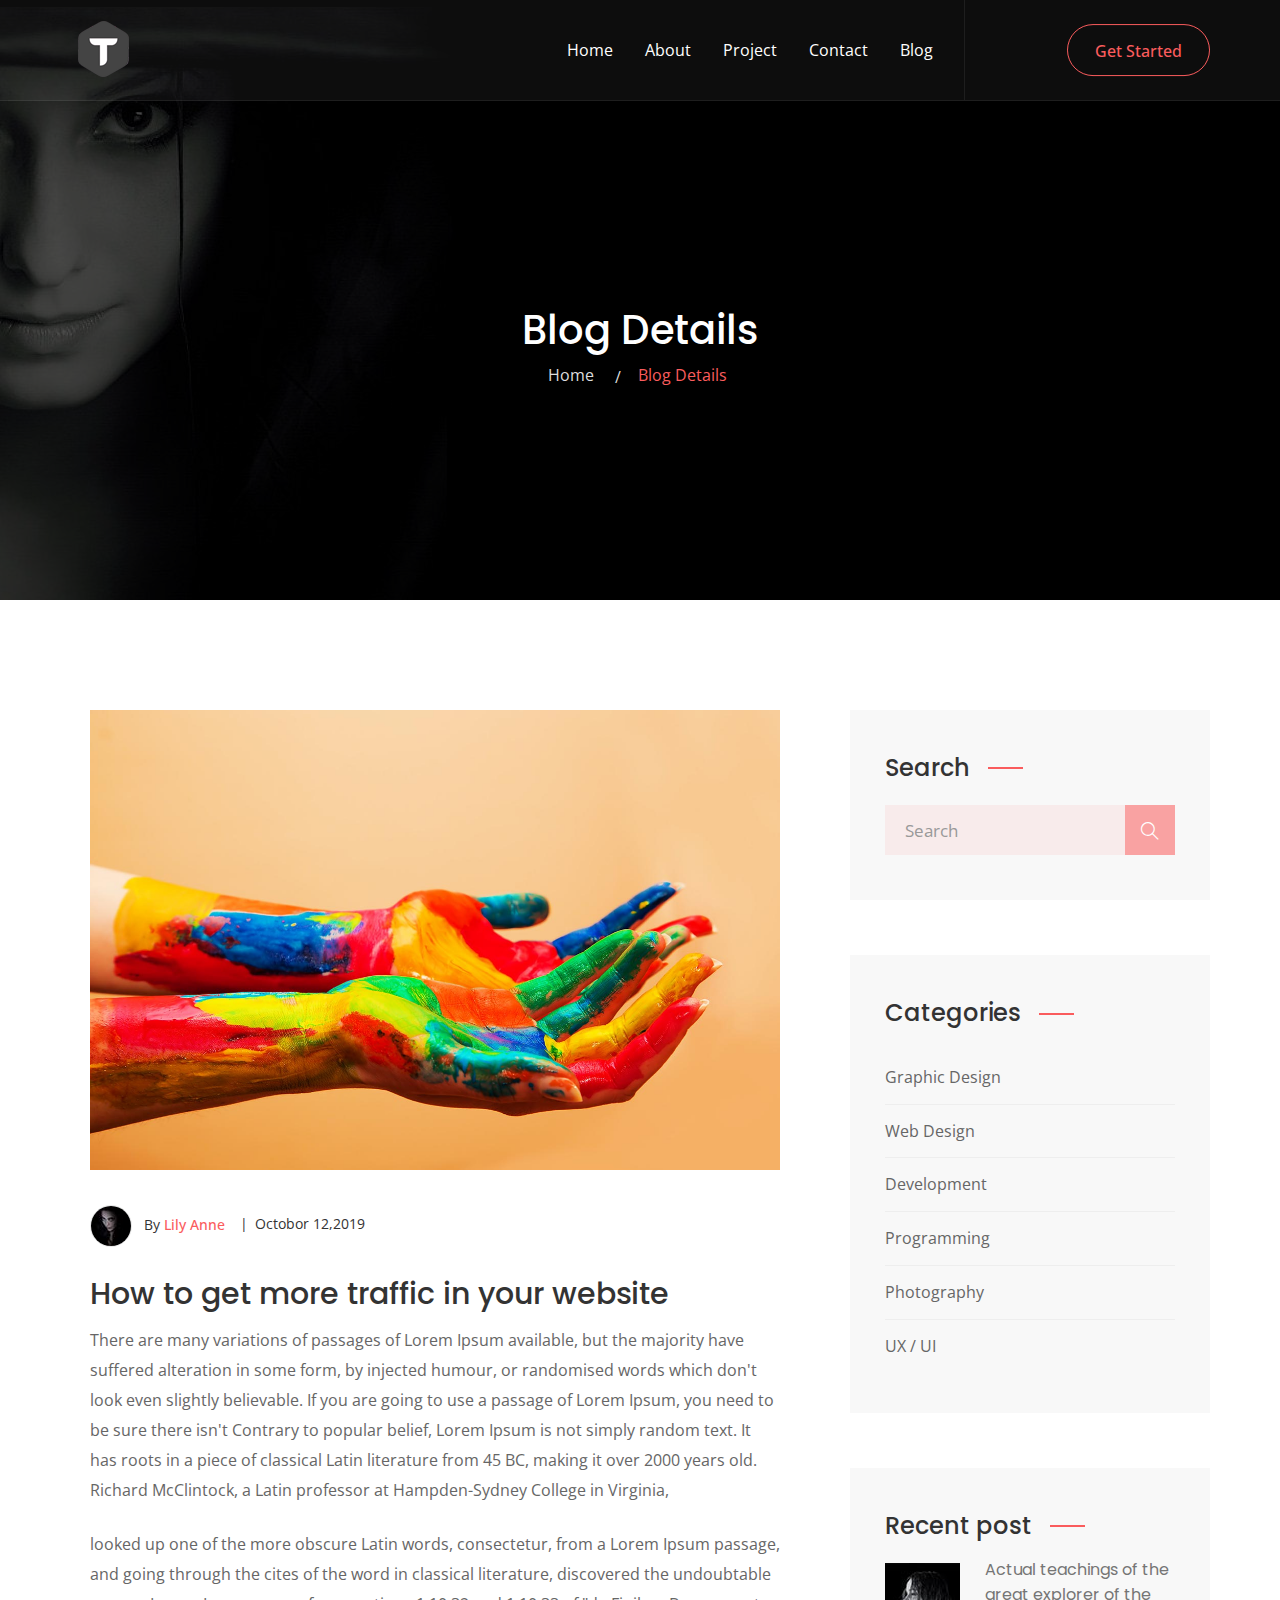
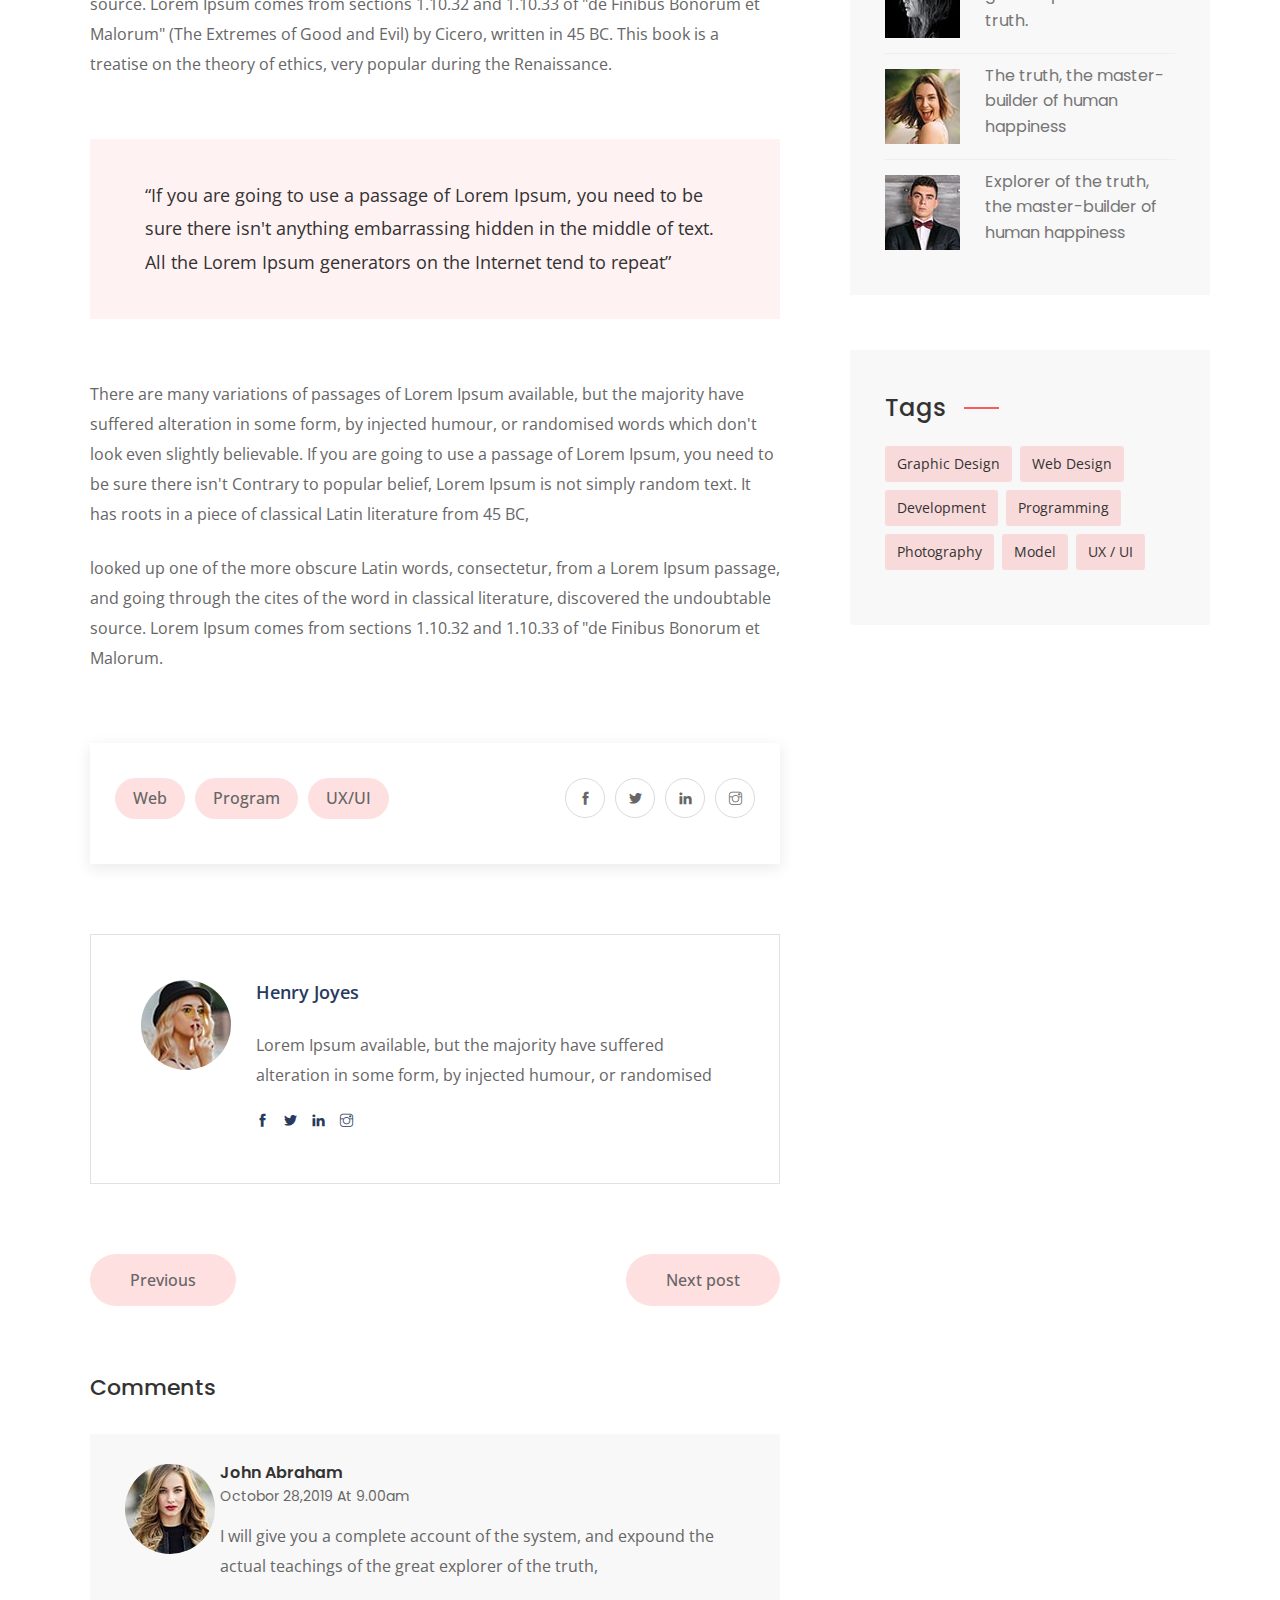
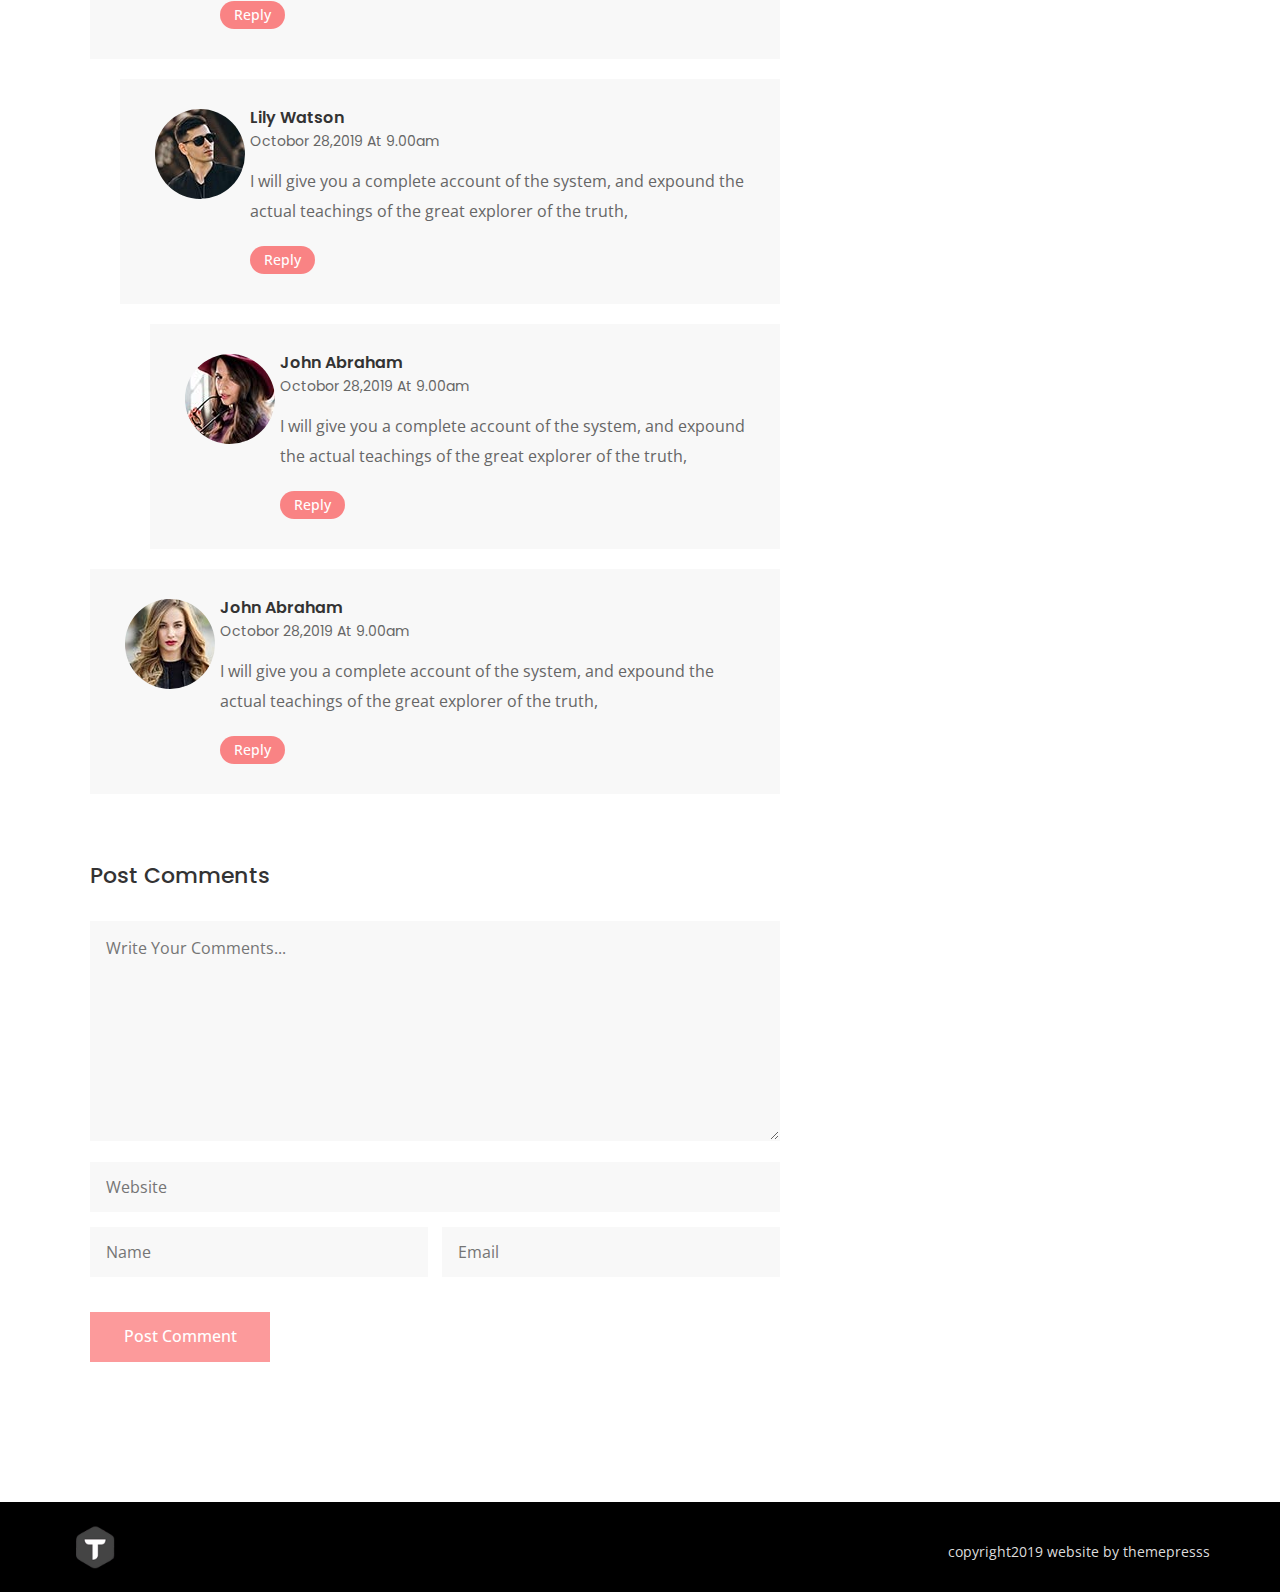
<file: blog-single.html>
<!DOCTYPE html>
<html lang="en">

<!-- Mirrored from themepresss.com/tf/html/telusa/telusa/blog-single.html by HTTrack Website Copier/3.x [XR&CO'2014], Thu, 08 Jan 2026 10:37:25 GMT -->
<head>
    <!-- Meta Tags -->
    <meta charset="utf-8">
    <meta http-equiv="X-UA-Compatible" content="IE=edge">
    <meta name="viewport" content="width=device-width, initial-scale=1">
    <meta name="author" content="themepresss">

    <!-- Page Title -->
    <title>Telusa - Creative Portfolio HTML5 Template</title>

    <!-- Icon fonts -->
    <link href="assets/css/themify-icons.css" rel="stylesheet">
    <link href="assets/css/flaticon.css" rel="stylesheet">

    <!-- Bootstrap core CSS -->
    <link href="assets/css/bootstrap.min.css" rel="stylesheet">

    <!-- Plugins for this template -->
    <link href="assets/css/animate.css" rel="stylesheet">
    <link href="assets/css/owl.carousel.css" rel="stylesheet">
    <link href="assets/css/owl.theme.css" rel="stylesheet">
    <link href="assets/css/slick.css" rel="stylesheet">
    <link href="assets/css/slick-theme.css" rel="stylesheet">
    <link href="assets/css/odometer-theme-default.css" rel="stylesheet">
    <link href="assets/css/owl.transitions.css" rel="stylesheet">
    <link href="assets/css/jquery.fancybox.css" rel="stylesheet">
    <link href="assets/css/magnific-popup.css" rel="stylesheet">

    <!-- Custom styles for this template -->
    <link href="assets/css/style.css" rel="stylesheet">
    <link href="assets/css/responsive.css" rel="stylesheet">

    <!-- HTML5 shim and Respond.js for IE8 support of HTML5 elements and media queries -->
    <!--[if lt IE 9]>
    <script src="https://oss.maxcdn.com/html5shiv/3.7.3/html5shiv.min.js"></script>
    <script src="https://oss.maxcdn.com/respond/1.4.2/respond.min.js"></script>
    <![endif]-->

</head>

<body id="home">

    <!-- start page-wrapper -->
    <div class="page-wrapper">

        <!-- start preloader -->
        <div class="preloader">
            <div class="lds-ripple">
                <div></div>
                <div></div>
            </div>
        </div>
        <!-- end preloader -->
        
        <!-- Start header -->
        <header id="header" class="site-header header-style-1 header-style-2">
            <nav class="navigation navbar navbar-default">
                <div class="container">
                    <div class="navbar-header">
                        <button type="button" class="open-btn">
                            <span class="sr-only">Toggle navigation</span>
                            <span class="icon-bar"></span>
                            <span class="icon-bar"></span>
                            <span class="icon-bar"></span>
                        </button>
                        <a href="index.html"><img src="assets/images/logo/logo.png" alt=""></a>
                    </div>
                    <div id="navbar" class="navbar-collapse collapse navbar-right navigation-holder">
                        <button class="close-navbar"><i class="ti-close"></i></button>
                        <ul class="nav navbar-nav">
                            <li><a href="index.html">Home</a></li>
                            <li><a href="index.html#about">About</a></li>
                            <li><a href="index.html#project">project</a></li>
                            <li><a href="index.html#Contact">Contact</a></li>
                            <li class="menu-item-has-children">
                                <a href="javascript:void(0);">Blog</a>
                                <ul class="sub-menu">
                                    <li><a href="blog-width-sidebar.html">Blog</a></li>
                                    <li><a href="blog-single.html">Blog Details</a></li>
                                </ul>
                            </li>
                        </ul>
                    </div><!-- end of nav-collapse -->
                    <div class="cart-search-contact">
                        <div class="get-quote">
                            <a href="#" class="theme-btn">Get Started</a>
                        </div>
                    </div>
                </div><!-- end of container -->
            </nav>
        </header>
        <!-- end of header -->
        <!-- start page-title -->
        <section class="page-title">
            <div class="container">
                <div class="row">
                    <div class="col col-xs-12">
                        <h2>Blog Details</h2>
                        <ol class="breadcrumb">
                            <li><a href="index.html">Home</a></li>
                            <li>Blog Details</li>
                        </ol>
                    </div>
                </div> <!-- end row -->
            </div> <!-- end container -->
        </section>
        <!-- end page-title -->

        <!-- start blog-single-section -->
        <section class="blog-single-section section-padding">
            <div class="container">
                <div class="row">
                    <div class="col col-md-8">
                        <div class="blog-content clearfix">
                            <div class="post">
                                <div class="entry-media">
                                    <img src="assets/images/blog/img-8.jpg" alt>
                                </div>
                                <ul class="entry-meta">
                                    <li>
                                        <img src="assets/images/blog/author.jpg" alt>
                                        &nbsp; By <a href="#">Lily Anne</a>
                                    </li>
                                    <li>Octobor 12,2019</li>
                                </ul>
                                <h2>How to get more traffic in your website</h2>
                                <p>There are many variations of passages of Lorem Ipsum available, but the majority have suffered alteration in some form, by injected humour, or randomised words which don't look even slightly believable. If you are going to use a passage of Lorem Ipsum, you need to be sure there isn't Contrary to popular belief, Lorem Ipsum is not simply random text. It has roots in a piece of classical Latin literature from 45 BC, making it over 2000 years old. Richard McClintock, a Latin professor at Hampden-Sydney College in Virginia, </p>
                                <p>looked up one of the more obscure Latin words, consectetur, from a Lorem Ipsum passage, and going through the cites of the word in classical literature, discovered the undoubtable source. Lorem Ipsum comes from sections 1.10.32 and 1.10.33 of "de Finibus Bonorum et Malorum" (The Extremes of Good and Evil) by Cicero, written in 45 BC. This book is a treatise on the theory of ethics, very popular during the Renaissance. </p>
                                <blockquote>“If you are going to use a passage of Lorem Ipsum, you need to be sure there isn't anything embarrassing hidden in the middle of text. All the Lorem Ipsum generators on the Internet tend to repeat”</blockquote>
                                <p>There are many variations of passages of Lorem Ipsum available, but the majority have suffered alteration in some form, by injected humour, or randomised words which don't look even slightly believable. If you are going to use a passage of Lorem Ipsum, you need to be sure there isn't Contrary to popular belief, Lorem Ipsum is not simply random text. It has roots in a piece of classical Latin literature from 45 BC, </p>
                                <p>looked up one of the more obscure Latin words, consectetur, from a Lorem Ipsum passage, and going through the cites of the word in classical literature, discovered the undoubtable source. Lorem Ipsum comes from sections 1.10.32 and 1.10.33 of "de Finibus Bonorum et Malorum.</p>
                            </div>

                            <div class="tag-share clearfix">
                                <div class="tag">
                                    <ul>
                                        <li><a href="#">Web</a></li>
                                        <li><a href="#">Program</a></li>
                                        <li><a href="#">UX/UI</a></li>
                                    </ul>
                                </div>
                                <div class="share">
                                    <ul>
                                        <li><a href="#"><i class="ti-facebook"></i></a></li>
                                        <li><a href="#"><i class="ti-twitter-alt"></i></a></li>
                                        <li><a href="#"><i class="ti-linkedin"></i></a></li>
                                        <li><a href="#"><i class="ti-instagram"></i></a></li>
                                    </ul>
                                </div>
                            </div> <!-- end tag-share -->

                            <div class="author-box">
                                <div class="author-avatar">
                                    <a href="#" target="_blank"><img src="assets/images/blog-details/author.jpg" alt></a>
                                </div>
                                <div class="author-content">
                                    <a href="#" class="author-name">Henry Joyes</a>
                                    <p>Lorem Ipsum available, but the majority have suffered alteration in some form, by injected humour, or randomised</p>
                                    <div class="socials">
                                        <ul class="social-link">
                                            <li><a href="#"><i class="ti-facebook"></i></a></li>
                                            <li><a href="#"><i class="ti-twitter-alt"></i></a></li>
                                            <li><a href="#"><i class="ti-linkedin"></i></a></li>
                                            <li><a href="#"><i class="ti-instagram"></i></a></li>
                                        </ul>
                                    </div>
                                </div>
                            </div> <!-- end author-box -->
                            <div class="more-posts clearfix">
                                <div class="previous-post">
                                    <a href="#">
                                        <span class="post-control-link">Previous</span>
                                    </a>
                                </div>
                                <div class="next-post">
                                    <a href="0.html">
                                        <span class="post-control-link">Next post</span>
                                    </a>
                                </div>
                            </div> <!-- end more-posts -->

                            <div class="comments-area">
                                <div class="comments-section">
                                    <h3 class="comments-title">Comments</h3>
                                    <ol class="comments">
                                        <li class="comment even thread-even depth-1" id="comment-1">
                                            <div id="div-comment-1">
                                                <div class="comment-theme">
                                                    <div class="comment-image"><img src="assets/images/blog-details/comments-author/img-1.jpg" alt></div>
                                                </div>
                                                <div class="comment-main-area">
                                                    <div class="comment-wrapper">
                                                        <div class="comments-meta">
                                                            <h4>John Abraham <span class="comments-date">Octobor 28,2019 At 9.00am</span></h4>
                                                        </div>
                                                        <div class="comment-area">
                                                            <p>I will give you a complete account of the system, and expound the actual teachings of the great explorer of the truth, </p>
                                                            <div class="comments-reply">
                                                                <a class="comment-reply-link" href="#"><span>Reply</span></a>
                                                            </div>
                                                        </div>
                                                    </div>
                                                </div>
                                            </div>
                                            <ul class="children">
                                                <li class="comment">
                                                    <div>
                                                        <div class="comment-theme">
                                                            <div class="comment-image"><img src="assets/images/blog-details/comments-author/img-2.jpg" alt></div>
                                                        </div>
                                                        <div class="comment-main-area">
                                                            <div class="comment-wrapper">
                                                                <div class="comments-meta">
                                                                    <h4>Lily Watson <span class="comments-date">Octobor 28,2019 At 9.00am</span></h4>
                                                                </div>
                                                                <div class="comment-area">
                                                                    <p>I will give you a complete account of the system, and expound the actual teachings of the great explorer of the truth, </p>
                                                                    <div class="comments-reply">
                                                                        <a  class="comment-reply-link" href="#"><span>Reply</span></a>
                                                                    </div>
                                                                </div>
                                                            </div>
                                                        </div>
                                                    </div>
                                                    <ul>
                                                        <li class="comment">
                                                            <div>
                                                                <div class="comment-theme">
                                                                    <div class="comment-image"><img src="assets/images/blog-details/comments-author/img-3.jpg" alt></div>
                                                                </div>
                                                                <div class="comment-main-area">
                                                                    <div class="comment-wrapper">
                                                                        <div class="comments-meta">
                                                                            <h4>John Abraham <span class="comments-date">Octobor 28,2019 At 9.00am</span></h4>
                                                                        </div>
                                                                        <div class="comment-area">
                                                                            <p>I will give you a complete account of the system, and expound the actual teachings of the great explorer of the truth, </p>
                                                                            <div class="comments-reply">
                                                                                <a  class="comment-reply-link" href="#"><span>Reply</span></a>
                                                                            </div>
                                                                        </div>
                                                                    </div>
                                                                </div>
                                                            </div>
                                                        </li>
                                                    </ul>
                                                </li>
                                            </ul>
                                        </li>

                                        <li class="comment">
                                            <div>
                                                <div class="comment-theme">
                                                    <div class="comment-image"><img src="assets/images/blog-details/comments-author/img-1.jpg" alt></div>
                                                </div>
                                                <div class="comment-main-area">
                                                    <div class="comment-wrapper">
                                                        <div class="comments-meta">
                                                            <h4>John Abraham <span class="comments-date">Octobor 28,2019 At 9.00am</span></h4>
                                                        </div>
                                                        <div class="comment-area">
                                                            <p>I will give you a complete account of the system, and expound the actual teachings of the great explorer of the truth, </p>
                                                            <div class="comments-reply">
                                                                <a  class="comment-reply-link" href="#"><span>Reply</span></a>
                                                            </div>
                                                        </div>
                                                    </div>
                                                </div>
                                            </div>
                                        </li>
                                    </ol>
                                </div> <!-- end comments-section -->

                                <div class="comment-respond">
                                    <h3 class="comment-reply-title">Post Comments</h3>
                                    <form method="post" id="commentform" class="comment-form">
                                        <div class="form-textarea">
                                            <textarea id="comment" placeholder="Write Your Comments..."></textarea>
                                        </div>
                                        <div class="form-inputs">
                                            <input placeholder="Website" type="url">
                                            <input placeholder="Name" type="text">
                                            <input placeholder="Email" type="email">
                                        </div>
                                        <div class="form-submit">
                                            <input id="submit" value="Post Comment" type="submit">
                                        </div>
                                    </form>
                                </div>
                            </div> <!-- end comments-area -->
                        </div>
                    </div>
                    <div class="col col-md-4">
                        <div class="blog-sidebar">
                            <div class="widget search-widget">
                                <h3>Search</h3>
                                <form>
                                    <div>
                                        <input type="text" class="form-control" placeholder="Search">
                                        <button type="submit"><i class="ti-search"></i></button>
                                    </div>
                                </form>
                            </div>
                            <div class="widget category-widget">
                                <h3>Categories</h3>
                                <ul>
                                    <li><a href="#">Graphic Design</a></li>
                                    <li><a href="#">Web Design</a></li>
                                    <li><a href="#">Development</a></li>
                                    <li><a href="#">Programming</a></li>
                                    <li><a href="#">Photography</a></li>
                                    <li><a href="#">UX / UI </a></li>
                                </ul>
                            </div>
                            <div class="widget recent-post-widget">
                                <h3>Recent post</h3>
                                <div class="posts">
                                    <div class="post">
                                        <div class="img-holder">
                                            <img src="assets/images/recent-posts/img-1.jpg" alt>
                                        </div>
                                        <div class="details">
                                            <h4><a href="#">Actual teachings of the great explorer of the truth.</a></h4>
                                        </div>
                                    </div>
                                    <div class="post">
                                        <div class="img-holder">
                                            <img src="assets/images/recent-posts/img-2.jpg" alt>
                                        </div>
                                        <div class="details">
                                            <h4><a href="#">The truth, the master-builder of human happiness</a></h4>
                                        </div>
                                    </div>
                                    <div class="post">
                                        <div class="img-holder">
                                            <img src="assets/images/recent-posts/img-3.jpg" alt>
                                        </div>
                                        <div class="details">
                                            <h4><a href="#">Explorer of the truth, the master-builder of human happiness</a></h4>
                                        </div>
                                    </div>
                                </div>
                            </div>
                            <div class="widget tag-widget">
                                <h3>Tags</h3>
                                <ul>
                                    <li><a href="#">Graphic Design</a></li>
                                    <li><a href="#">Web Design</a></li>
                                    <li><a href="#">Development</a></li>
                                    <li><a href="#">Programming</a></li>
                                    <li><a href="#">Photography</a></li>
                                    <li><a href="#">Model</a></li>
                                    <li><a href="#">UX / UI </a></li>
                                </ul>
                            </div>
                        </div>
                    </div>
                </div>
            </div> <!-- end container -->
        </section>
        <!-- end blog-single-section -->
       <!-- footer-area start -->
        <div class="footer-area">
            <div class="container">
                <div class="row">
                    <div class="col-md-6 col-sm-6 col-12">
                        <div class="footer-image">
                            <a href="index.html"><img src="assets/images/logo/logo.png" alt=""></a>
                        </div>
                    </div>
                    <div class="col-md-6 col-sm-6 col-12">
                        <div class="footer-sub">
                            <p><i class="fa fa-copyright"></i>copyright2019<span> website by themepresss</span></p>
                        </div>
                    </div>
                </div>
            </div>
        </div>
    <!-- footer-area end -->

    </div>




    <!-- All JavaScript files
    ================================================== -->
    <script src="assets/js/jquery.min.js"></script>
    <script src="assets/js/bootstrap.min.js"></script>
    <script src="assets/js/owl.carousel.min.js"></script>

    <!-- Plugins for this template -->
    <script src="assets/js/jquery-plugin-collection.js"></script>

    <!-- Custom script for this template -->
    <script src="assets/js/script.js"></script>
</body>

<!-- Mirrored from themepresss.com/tf/html/telusa/telusa/blog-single.html by HTTrack Website Copier/3.x [XR&CO'2014], Thu, 08 Jan 2026 10:37:26 GMT -->
</html>
</file>
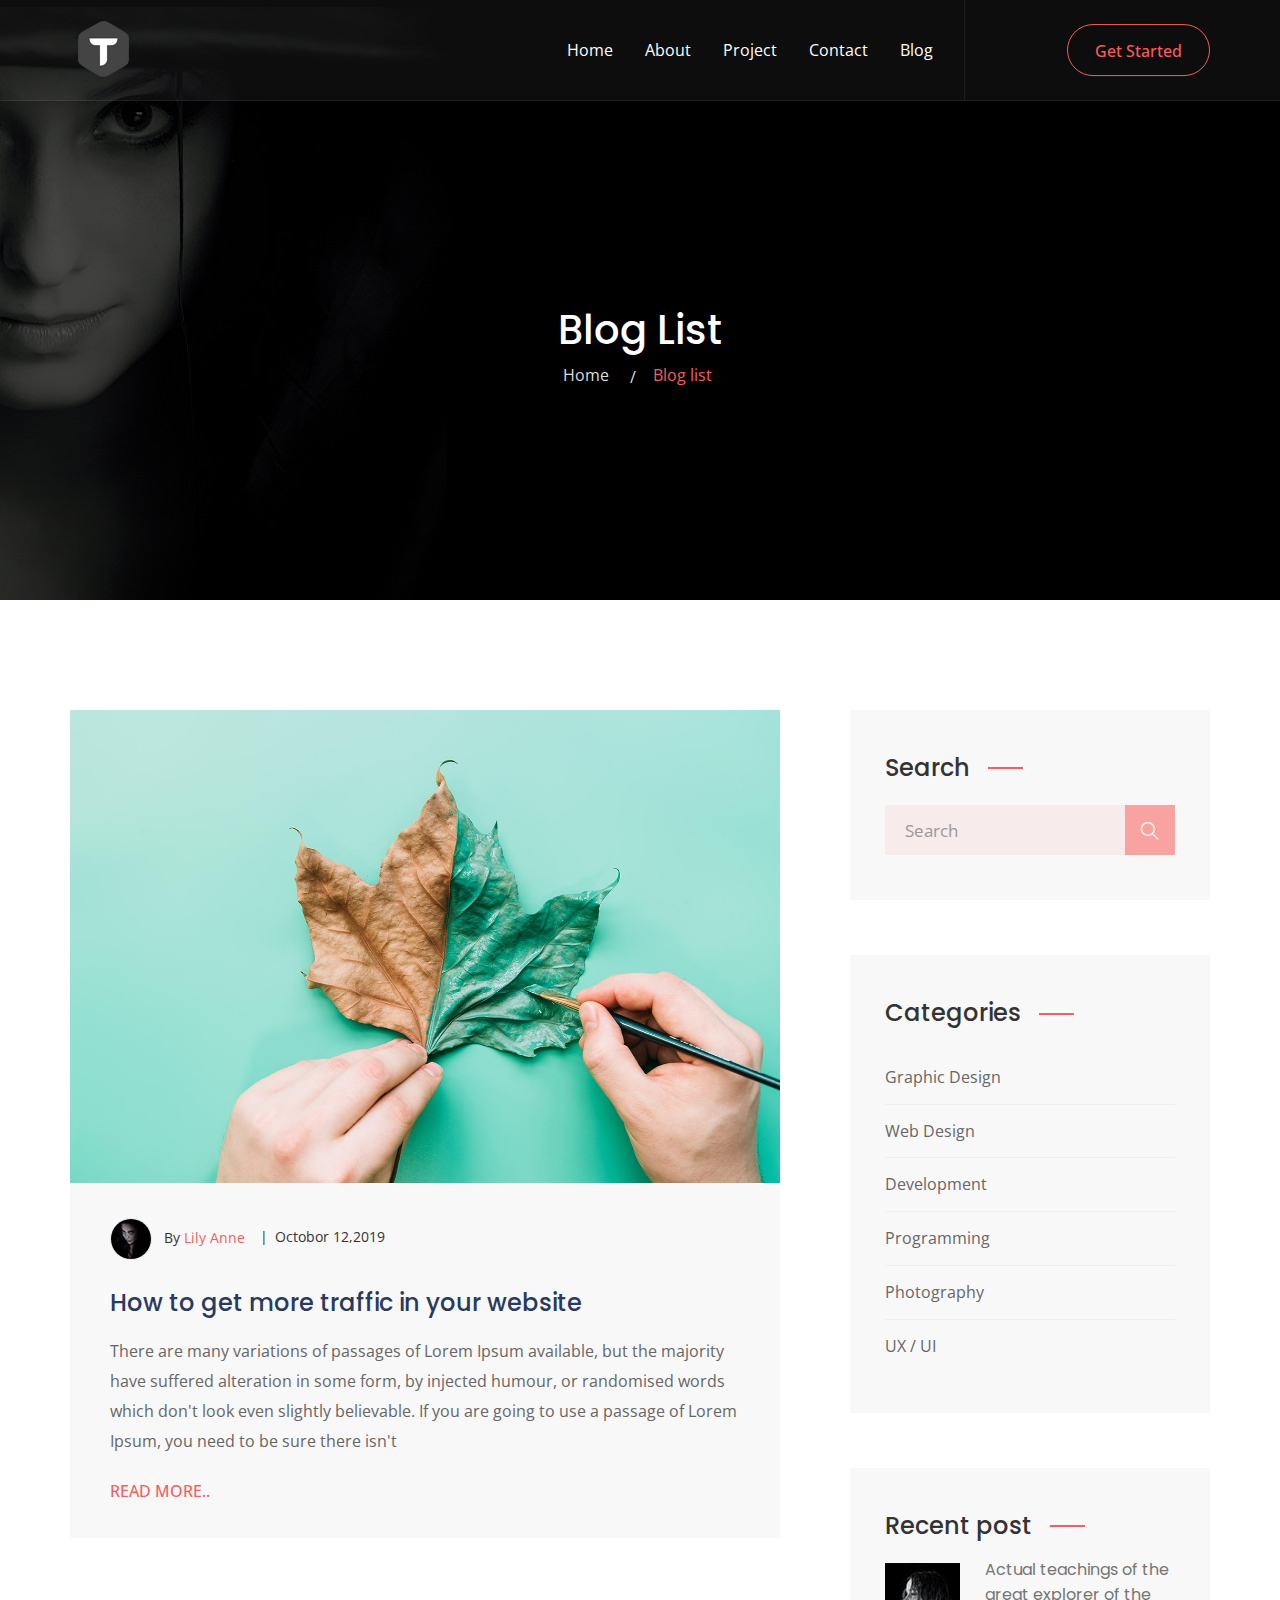
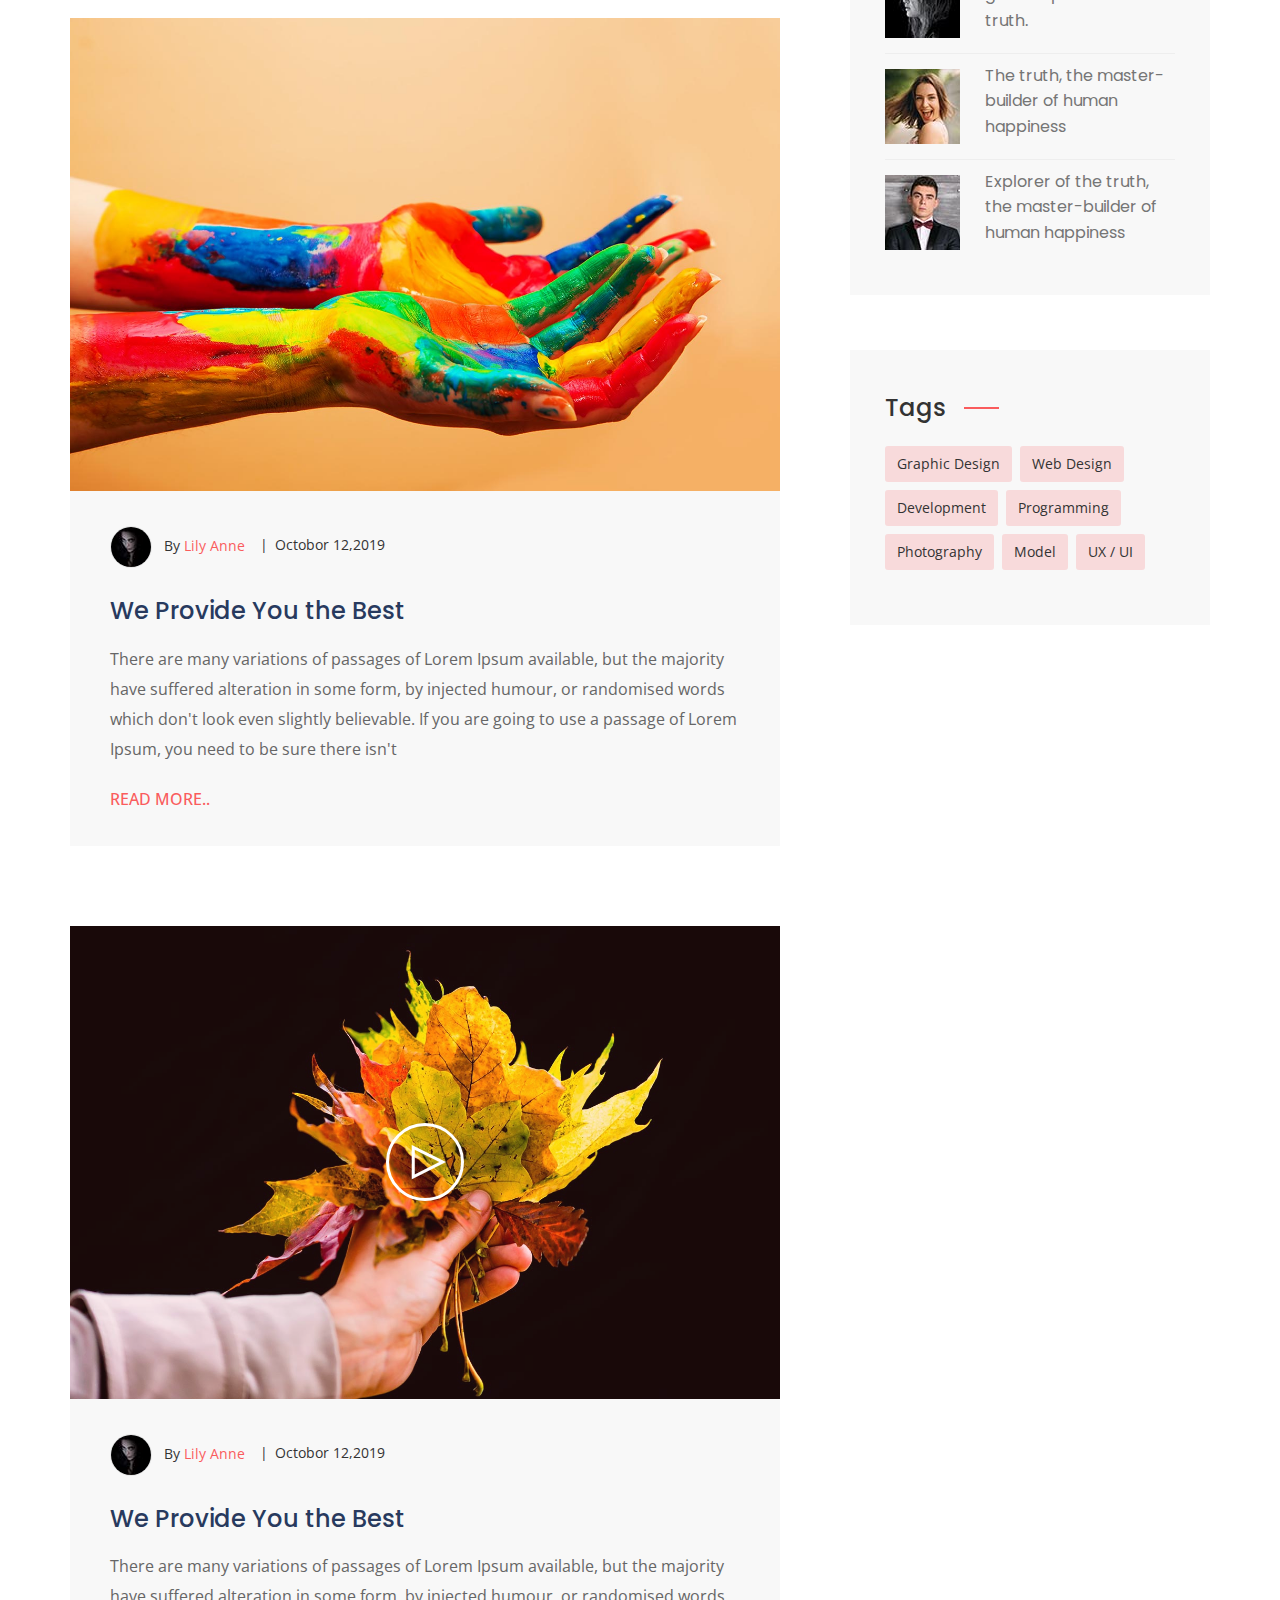
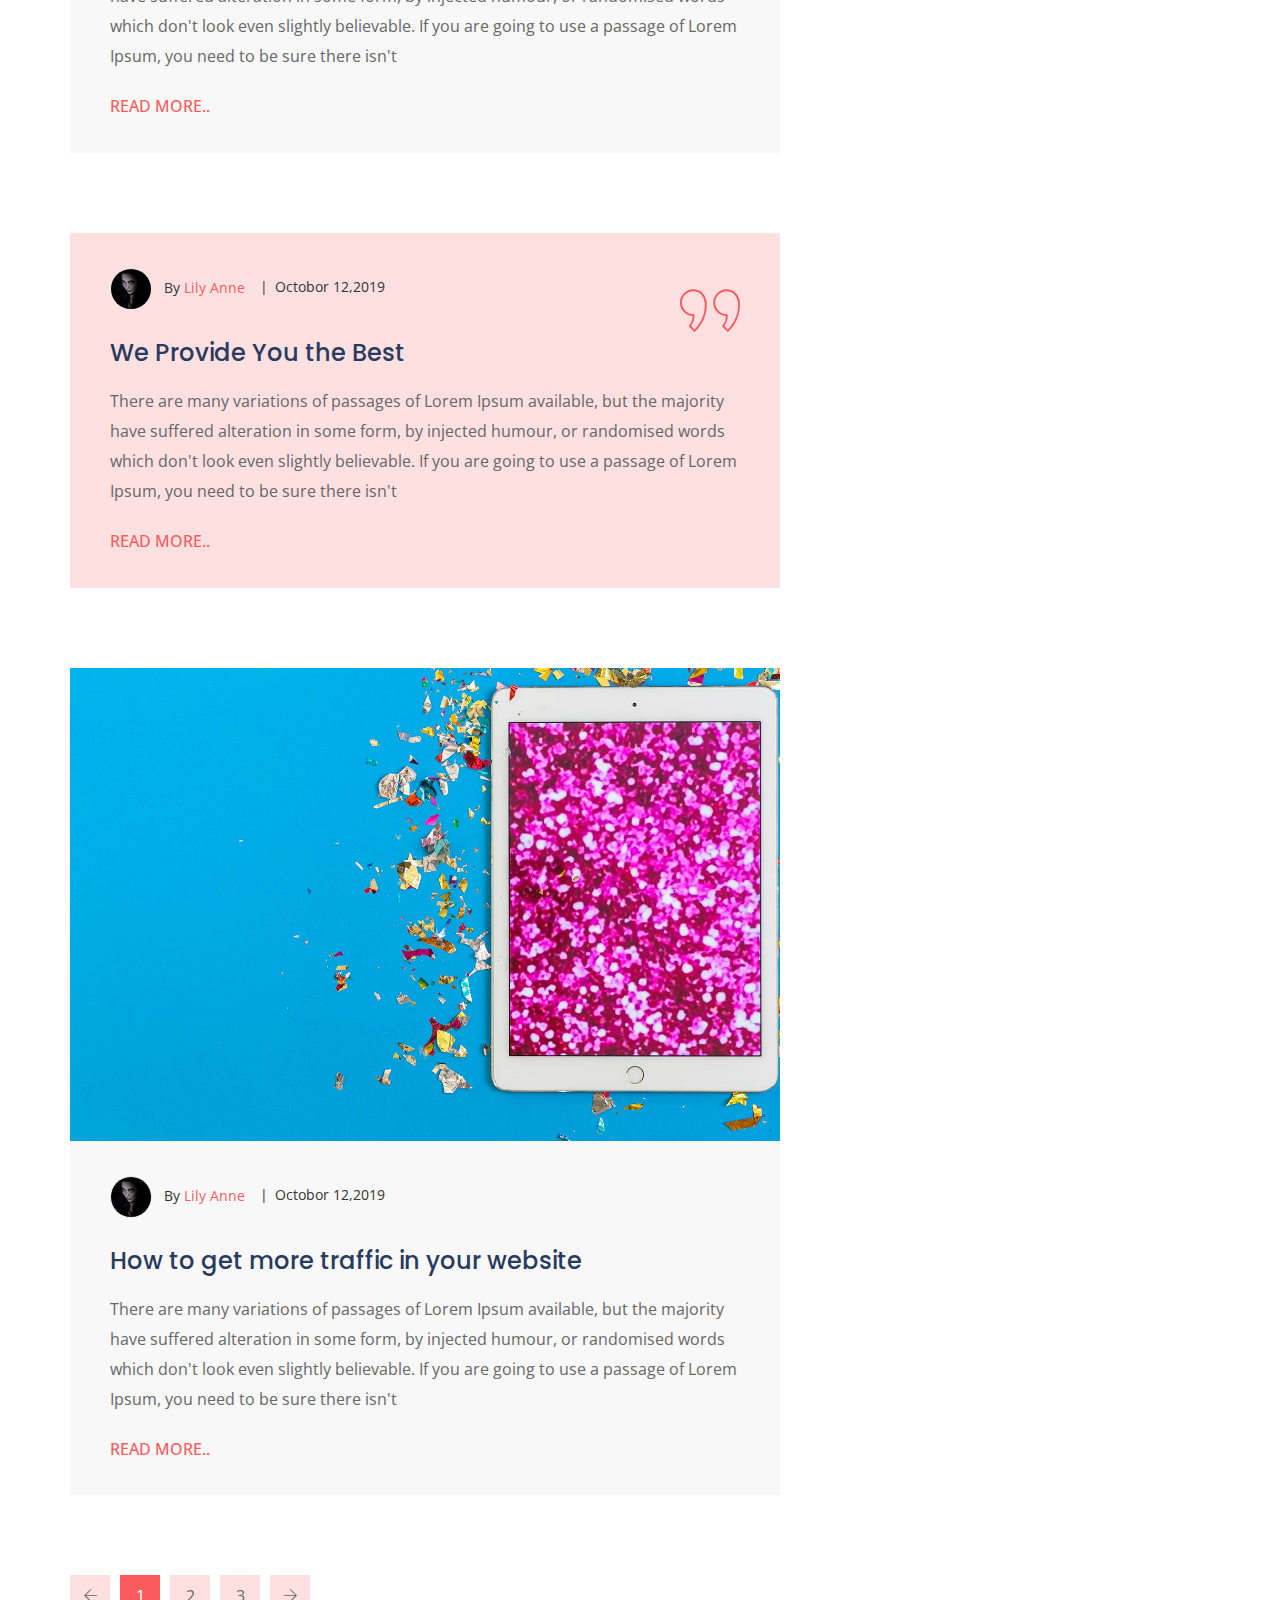
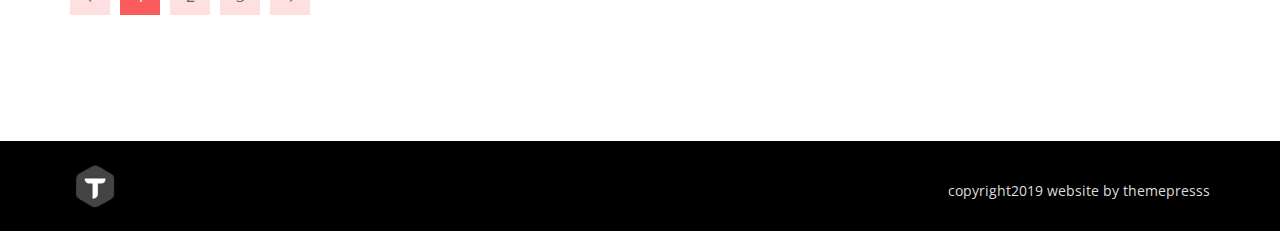
<file: blog-width-sidebar.html>
<!DOCTYPE html>
<html lang="en">

<!-- Mirrored from themepresss.com/tf/html/telusa/telusa/blog-width-sidebar.html by HTTrack Website Copier/3.x [XR&CO'2014], Thu, 08 Jan 2026 10:37:23 GMT -->
<head>
    <!-- Meta Tags -->
    <meta charset="utf-8">
    <meta http-equiv="X-UA-Compatible" content="IE=edge">
    <meta name="viewport" content="width=device-width, initial-scale=1">
    <meta name="author" content="themepresss">

    <!-- Page Title -->
    <title>Telusa - Creative Portfolio HTML5 Template</title>

    <!-- Icon fonts -->
    <link href="assets/css/themify-icons.css" rel="stylesheet">
    <link href="assets/css/flaticon.css" rel="stylesheet">

    <!-- Bootstrap core CSS -->
    <link href="assets/css/bootstrap.min.css" rel="stylesheet">

    <!-- Plugins for this template -->
    <link href="assets/css/animate.css" rel="stylesheet">
    <link href="assets/css/owl.carousel.css" rel="stylesheet">
    <link href="assets/css/owl.theme.css" rel="stylesheet">
    <link href="assets/css/slick.css" rel="stylesheet">
    <link href="assets/css/slick-theme.css" rel="stylesheet">
    <link href="assets/css/odometer-theme-default.css" rel="stylesheet">
    <link href="assets/css/owl.transitions.css" rel="stylesheet">
    <link href="assets/css/jquery.fancybox.css" rel="stylesheet">
    <link href="assets/css/magnific-popup.css" rel="stylesheet">

    <!-- Custom styles for this template -->
    <link href="assets/css/style.css" rel="stylesheet">
    <link href="assets/css/responsive.css" rel="stylesheet">

    <!-- HTML5 shim and Respond.js for IE8 support of HTML5 elements and media queries -->
    <!--[if lt IE 9]>
    <script src="https://oss.maxcdn.com/html5shiv/3.7.3/html5shiv.min.js"></script>
    <script src="https://oss.maxcdn.com/respond/1.4.2/respond.min.js"></script>
    <![endif]-->

</head>

<body id="home">

    <!-- start page-wrapper -->
    <div class="page-wrapper">

        <!-- start preloader -->
        <div class="preloader">
            <div class="lds-ripple">
                <div></div>
                <div></div>
            </div>
        </div>
        <!-- end preloader -->
        <!-- Start header -->
        <header id="header" class="site-header header-style-1 header-style-2">
            <nav class="navigation navbar navbar-default">
                <div class="container">
                    <div class="navbar-header">
                        <button type="button" class="open-btn">
                            <span class="sr-only">Toggle navigation</span>
                            <span class="icon-bar"></span>
                            <span class="icon-bar"></span>
                            <span class="icon-bar"></span>
                        </button>
                        <a href="index.html"><img src="assets/images/logo/logo.png" alt=""></a>
                    </div>
                    <div id="navbar" class="navbar-collapse collapse navbar-right navigation-holder">
                        <button class="close-navbar"><i class="ti-close"></i></button>
                        <ul class="nav navbar-nav">
                            <li><a href="index.html">Home</a></li>
                            <li><a href="index.html#about">About</a></li>
                            <li><a href="index.html#project">project</a></li>
                            <li><a href="index.html#Contact">Contact</a></li>
                            <li class="menu-item-has-children">
                                <a href="javascript:void(0);">Blog</a>
                                <ul class="sub-menu">
                                    <li><a href="blog-width-sidebar.html">Blog</a></li>
                                    <li><a href="blog-single.html">Blog Details</a></li>
                                </ul>
                            </li>
                        </ul>
                    </div><!-- end of nav-collapse -->
                    <div class="cart-search-contact">
                        <div class="get-quote">
                            <a href="#" class="theme-btn">Get Started</a>
                        </div>
                    </div>
                </div><!-- end of container -->
            </nav>
        </header>
        <!-- end of header -->
        <!-- start page-title -->
        <section class="page-title">
            <div class="container">
                <div class="row">
                    <div class="col col-xs-12">
                        <h2>Blog list</h2>
                        <ol class="breadcrumb">
                            <li><a href="index.html">Home</a></li>
                            <li>Blog list</li>
                        </ol>
                    </div>
                </div> <!-- end row -->
            </div> <!-- end container -->
        </section>
        <!-- end page-title -->


        <!-- start blog-pg-section -->
        <section class="blog-pg-section section-padding">
            <div class="container">
                <div class="row">
                    <div class="col col-md-8">
                        <div class="blog-posts clearfix">
                            <div class="post">
                                <div class="entry-media">
                                    <img src="assets/images/blog/img-7.jpg" alt>
                                </div>
                                <div class="details">
                                    <ul class="entry-meta">
                                        <li>
                                            <img src="assets/images/blog/author.jpg" alt>
                                            &nbsp; By <a href="#">Lily Anne</a>
                                        </li>
                                        <li>Octobor 12,2019</li>
                                    </ul>
                                    <h3><a href="#">How to get more traffic in your website</a></h3>
                                    <p>There are many variations of passages of Lorem Ipsum available, but the majority have suffered alteration in some form, by injected humour, or randomised words which don't look even slightly believable. If you are going to use a passage of Lorem Ipsum, you need to be sure there isn't </p>
                                    <a href="#" class="read-more">Read More..</a>
                                </div>
                            </div>
                            <div class="post">
                                <div class="entry-media">
                                    <img src="assets/images/blog/img-8.jpg" alt>
                                </div>
                                <div class="details">
                                    <ul class="entry-meta">
                                        <li>
                                            <img src="assets/images/blog/author.jpg" alt>
                                            &nbsp; By <a href="#">Lily Anne</a>
                                        </li>
                                        <li>Octobor 12,2019</li>
                                    </ul>
                                    <h3><a href="#">We Provide You the Best</a></h3>
                                    <p>There are many variations of passages of Lorem Ipsum available, but the majority have suffered alteration in some form, by injected humour, or randomised words which don't look even slightly believable. If you are going to use a passage of Lorem Ipsum, you need to be sure there isn't </p>
                                    <a href="#" class="read-more">Read More..</a>
                                </div>
                            </div>
                            <div class="post format-video">
                                <div class="entry-media video-holder">
                                    <img src="assets/images/blog/img-9.jpg" alt>
                                    <a href="https://www.youtube.com/embed/7e90gBu4pas?autoplay=1" class="video-btn" data-type="iframe">
                                        <i class="ti-control-play"></i>
                                    </a>
                                </div>
                                <div class="details">
                                    <ul class="entry-meta">
                                        <li>
                                            <img src="assets/images/blog/author.jpg" alt>
                                            &nbsp; By <a href="#">Lily Anne</a>
                                        </li>
                                        <li>Octobor 12,2019</li>
                                    </ul>
                                    <h3><a href="#">We Provide You the Best</a></h3>
                                    <p>There are many variations of passages of Lorem Ipsum available, but the majority have suffered alteration in some form, by injected humour, or randomised words which don't look even slightly believable. If you are going to use a passage of Lorem Ipsum, you need to be sure there isn't </p>
                                    <a href="#" class="read-more">Read More..</a>
                                </div>
                            </div>
                            <div class="post format-quote">
                                <div class="details">
                                    <ul class="entry-meta">
                                        <li>
                                            <img src="assets/images/blog/author.jpg" alt>
                                            &nbsp; By <a href="#">Lily Anne</a>
                                        </li>
                                        <li>Octobor 12,2019</li>
                                    </ul>
                                    <h3><a href="#">We Provide You the Best</a></h3>
                                    <p>There are many variations of passages of Lorem Ipsum available, but the majority have suffered alteration in some form, by injected humour, or randomised words which don't look even slightly believable. If you are going to use a passage of Lorem Ipsum, you need to be sure there isn't </p>
                                    <a href="#" class="read-more">Read More..</a>
                                </div>
                            </div>
                            <div class="post">
                                <div class="entry-media">
                                    <img src="assets/images/blog/img-10.jpg" alt>
                                </div>
                                <div class="details">
                                    <ul class="entry-meta">
                                        <li>
                                            <img src="assets/images/blog/author.jpg" alt>
                                            &nbsp; By <a href="#">Lily Anne</a>
                                        </li>
                                        <li>Octobor 12,2019</li>
                                    </ul>
                                    <h3><a href="#">How to get more traffic in your website</a></h3>
                                    <p>There are many variations of passages of Lorem Ipsum available, but the majority have suffered alteration in some form, by injected humour, or randomised words which don't look even slightly believable. If you are going to use a passage of Lorem Ipsum, you need to be sure there isn't </p>
                                    <a href="#" class="read-more">Read More..</a>
                                </div>
                            </div>
                            <div class="pagination-wrapper pagination-wrapper-left">
                                <ul class="pg-pagination">
                                    <li>
                                        <a href="#" aria-label="Previous">
                                            <i class="ti-arrow-left"></i>
                                        </a>
                                    </li>
                                    <li class="active"><a href="#">1</a></li>
                                    <li><a href="#">2</a></li>
                                    <li><a href="#">3</a></li>
                                    <li>
                                        <a href="#" aria-label="Next">
                                            <i class="ti-arrow-right"></i>
                                        </a>
                                    </li>
                                </ul>
                            </div>
                        </div>
                    </div>
                    <div class="col col-md-4">
                        <div class="blog-sidebar">
                            <div class="widget search-widget">
                                <h3>Search</h3>
                                <form>
                                    <div>
                                        <input type="text" class="form-control" placeholder="Search">
                                        <button type="submit"><i class="ti-search"></i></button>
                                    </div>
                                </form>
                            </div>
                            <div class="widget category-widget">
                                <h3>Categories</h3>
                                <ul>
                                    <li><a href="#">Graphic Design</a></li>
                                    <li><a href="#">Web Design</a></li>
                                    <li><a href="#">Development</a></li>
                                    <li><a href="#">Programming</a></li>
                                    <li><a href="#">Photography</a></li>
                                    <li><a href="#">UX / UI </a></li>
                                </ul>
                            </div>
                            <div class="widget recent-post-widget">
                                <h3>Recent post</h3>
                                <div class="posts">
                                    <div class="post">
                                        <div class="img-holder">
                                            <img src="assets/images/recent-posts/img-1.jpg" alt>
                                        </div>
                                        <div class="details">
                                            <h4><a href="#">Actual teachings of the great explorer of the truth.</a></h4>
                                        </div>
                                    </div>
                                    <div class="post">
                                        <div class="img-holder">
                                            <img src="assets/images/recent-posts/img-2.jpg" alt>
                                        </div>
                                        <div class="details">
                                            <h4><a href="#">The truth, the master-builder of human happiness</a></h4>
                                        </div>
                                    </div>
                                    <div class="post">
                                        <div class="img-holder">
                                            <img src="assets/images/recent-posts/img-3.jpg" alt>
                                        </div>
                                        <div class="details">
                                            <h4><a href="#">Explorer of the truth, the master-builder of human happiness</a></h4>
                                        </div>
                                    </div>
                                </div>
                            </div>
                            <div class="widget tag-widget">
                                <h3>Tags</h3>
                                <ul>
                                    <li><a href="#">Graphic Design</a></li>
                                    <li><a href="#">Web Design</a></li>
                                    <li><a href="#">Development</a></li>
                                    <li><a href="#">Programming</a></li>
                                    <li><a href="#">Photography</a></li>
                                    <li><a href="#">Model</a></li>
                                    <li><a href="#">UX / UI </a></li>
                                </ul>
                            </div>
                        </div>
                    </div>
                </div>
            </div> <!-- end container -->
        </section>
        <!-- end blog-pg-section -->
       <!-- footer-area start -->
        <div class="footer-area">
            <div class="container">
                <div class="row">
                    <div class="col-md-6 col-sm-6 col-12">
                        <div class="footer-image">
                            <a href="index.html"><img src="assets/images/logo/logo.png" alt=""></a>
                        </div>
                    </div>
                    <div class="col-md-6 col-sm-6 col-12">
                        <div class="footer-sub">
                            <p><i class="fa fa-copyright"></i>copyright2019<span> website by themepresss</span></p>
                        </div>
                    </div>
                </div>
            </div>
        </div>
    <!-- footer-area end -->

    </div>




    <!-- All JavaScript files
    ================================================== -->
    <script src="assets/js/jquery.min.js"></script>
    <script src="assets/js/bootstrap.min.js"></script>
    <script src="assets/js/owl.carousel.min.js"></script>

    <!-- Plugins for this template -->
    <script src="assets/js/jquery-plugin-collection.js"></script>

    <!-- Custom script for this template -->
    <script src="assets/js/script.js"></script>
</body>

<!-- Mirrored from themepresss.com/tf/html/telusa/telusa/blog-width-sidebar.html by HTTrack Website Copier/3.x [XR&CO'2014], Thu, 08 Jan 2026 10:37:25 GMT -->
</html>
</file>
<file: assets/css/themify-icons.css>
@font-face {
	font-family: 'themify';
	src:url('../fonts/themify9f24.eot?-fvbane');
	src:url('../fonts/themifyd41d.eot?#iefix-fvbane') format('embedded-opentype'),
		url('../fonts/themify9f24.woff?-fvbane') format('woff'),
		url('../fonts/themify9f24.ttf?-fvbane') format('truetype'),
		url('../fonts/themify9f24.svg?-fvbane#themify') format('svg');
	font-weight: normal;
	font-style: normal;
}

[class^="ti-"], [class*=" ti-"] {
	font-family: 'themify';
	speak: none;
	font-style: normal;
	font-weight: normal;
	font-variant: normal;
	text-transform: none;
	line-height: 1;

	/* Better Font Rendering =========== */
	-webkit-font-smoothing: antialiased;
	-moz-osx-font-smoothing: grayscale;
}

.ti-wand:before {
	content: "\e600";
}
.ti-volume:before {
	content: "\e601";
}
.ti-user:before {
	content: "\e602";
}
.ti-unlock:before {
	content: "\e603";
}
.ti-unlink:before {
	content: "\e604";
}
.ti-trash:before {
	content: "\e605";
}
.ti-thought:before {
	content: "\e606";
}
.ti-target:before {
	content: "\e607";
}
.ti-tag:before {
	content: "\e608";
}
.ti-tablet:before {
	content: "\e609";
}
.ti-star:before {
	content: "\e60a";
}
.ti-spray:before {
	content: "\e60b";
}
.ti-signal:before {
	content: "\e60c";
}
.ti-shopping-cart:before {
	content: "\e60d";
}
.ti-shopping-cart-full:before {
	content: "\e60e";
}
.ti-settings:before {
	content: "\e60f";
}
.ti-search:before {
	content: "\e610";
}
.ti-zoom-in:before {
	content: "\e611";
}
.ti-zoom-out:before {
	content: "\e612";
}
.ti-cut:before {
	content: "\e613";
}
.ti-ruler:before {
	content: "\e614";
}
.ti-ruler-pencil:before {
	content: "\e615";
}
.ti-ruler-alt:before {
	content: "\e616";
}
.ti-bookmark:before {
	content: "\e617";
}
.ti-bookmark-alt:before {
	content: "\e618";
}
.ti-reload:before {
	content: "\e619";
}
.ti-plus:before {
	content: "\e61a";
}
.ti-pin:before {
	content: "\e61b";
}
.ti-pencil:before {
	content: "\e61c";
}
.ti-pencil-alt:before {
	content: "\e61d";
}
.ti-paint-roller:before {
	content: "\e61e";
}
.ti-paint-bucket:before {
	content: "\e61f";
}
.ti-na:before {
	content: "\e620";
}
.ti-mobile:before {
	content: "\e621";
}
.ti-minus:before {
	content: "\e622";
}
.ti-medall:before {
	content: "\e623";
}
.ti-medall-alt:before {
	content: "\e624";
}
.ti-marker:before {
	content: "\e625";
}
.ti-marker-alt:before {
	content: "\e626";
}
.ti-arrow-up:before {
	content: "\e627";
}
.ti-arrow-right:before {
	content: "\e628";
}
.ti-arrow-left:before {
	content: "\e629";
}
.ti-arrow-down:before {
	content: "\e62a";
}
.ti-lock:before {
	content: "\e62b";
}
.ti-location-arrow:before {
	content: "\e62c";
}
.ti-link:before {
	content: "\e62d";
}
.ti-layout:before {
	content: "\e62e";
}
.ti-layers:before {
	content: "\e62f";
}
.ti-layers-alt:before {
	content: "\e630";
}
.ti-key:before {
	content: "\e631";
}
.ti-import:before {
	content: "\e632";
}
.ti-image:before {
	content: "\e633";
}
.ti-heart:before {
	content: "\e634";
}
.ti-heart-broken:before {
	content: "\e635";
}
.ti-hand-stop:before {
	content: "\e636";
}
.ti-hand-open:before {
	content: "\e637";
}
.ti-hand-drag:before {
	content: "\e638";
}
.ti-folder:before {
	content: "\e639";
}
.ti-flag:before {
	content: "\e63a";
}
.ti-flag-alt:before {
	content: "\e63b";
}
.ti-flag-alt-2:before {
	content: "\e63c";
}
.ti-eye:before {
	content: "\e63d";
}
.ti-export:before {
	content: "\e63e";
}
.ti-exchange-vertical:before {
	content: "\e63f";
}
.ti-desktop:before {
	content: "\e640";
}
.ti-cup:before {
	content: "\e641";
}
.ti-crown:before {
	content: "\e642";
}
.ti-comments:before {
	content: "\e643";
}
.ti-comment:before {
	content: "\e644";
}
.ti-comment-alt:before {
	content: "\e645";
}
.ti-close:before {
	content: "\e646";
}
.ti-clip:before {
	content: "\e647";
}
.ti-angle-up:before {
	content: "\e648";
}
.ti-angle-right:before {
	content: "\e649";
}
.ti-angle-left:before {
	content: "\e64a";
}
.ti-angle-down:before {
	content: "\e64b";
}
.ti-check:before {
	content: "\e64c";
}
.ti-check-box:before {
	content: "\e64d";
}
.ti-camera:before {
	content: "\e64e";
}
.ti-announcement:before {
	content: "\e64f";
}
.ti-brush:before {
	content: "\e650";
}
.ti-briefcase:before {
	content: "\e651";
}
.ti-bolt:before {
	content: "\e652";
}
.ti-bolt-alt:before {
	content: "\e653";
}
.ti-blackboard:before {
	content: "\e654";
}
.ti-bag:before {
	content: "\e655";
}
.ti-move:before {
	content: "\e656";
}
.ti-arrows-vertical:before {
	content: "\e657";
}
.ti-arrows-horizontal:before {
	content: "\e658";
}
.ti-fullscreen:before {
	content: "\e659";
}
.ti-arrow-top-right:before {
	content: "\e65a";
}
.ti-arrow-top-left:before {
	content: "\e65b";
}
.ti-arrow-circle-up:before {
	content: "\e65c";
}
.ti-arrow-circle-right:before {
	content: "\e65d";
}
.ti-arrow-circle-left:before {
	content: "\e65e";
}
.ti-arrow-circle-down:before {
	content: "\e65f";
}
.ti-angle-double-up:before {
	content: "\e660";
}
.ti-angle-double-right:before {
	content: "\e661";
}
.ti-angle-double-left:before {
	content: "\e662";
}
.ti-angle-double-down:before {
	content: "\e663";
}
.ti-zip:before {
	content: "\e664";
}
.ti-world:before {
	content: "\e665";
}
.ti-wheelchair:before {
	content: "\e666";
}
.ti-view-list:before {
	content: "\e667";
}
.ti-view-list-alt:before {
	content: "\e668";
}
.ti-view-grid:before {
	content: "\e669";
}
.ti-uppercase:before {
	content: "\e66a";
}
.ti-upload:before {
	content: "\e66b";
}
.ti-underline:before {
	content: "\e66c";
}
.ti-truck:before {
	content: "\e66d";
}
.ti-timer:before {
	content: "\e66e";
}
.ti-ticket:before {
	content: "\e66f";
}
.ti-thumb-up:before {
	content: "\e670";
}
.ti-thumb-down:before {
	content: "\e671";
}
.ti-text:before {
	content: "\e672";
}
.ti-stats-up:before {
	content: "\e673";
}
.ti-stats-down:before {
	content: "\e674";
}
.ti-split-v:before {
	content: "\e675";
}
.ti-split-h:before {
	content: "\e676";
}
.ti-smallcap:before {
	content: "\e677";
}
.ti-shine:before {
	content: "\e678";
}
.ti-shift-right:before {
	content: "\e679";
}
.ti-shift-left:before {
	content: "\e67a";
}
.ti-shield:before {
	content: "\e67b";
}
.ti-notepad:before {
	content: "\e67c";
}
.ti-server:before {
	content: "\e67d";
}
.ti-quote-right:before {
	content: "\e67e";
}
.ti-quote-left:before {
	content: "\e67f";
}
.ti-pulse:before {
	content: "\e680";
}
.ti-printer:before {
	content: "\e681";
}
.ti-power-off:before {
	content: "\e682";
}
.ti-plug:before {
	content: "\e683";
}
.ti-pie-chart:before {
	content: "\e684";
}
.ti-paragraph:before {
	content: "\e685";
}
.ti-panel:before {
	content: "\e686";
}
.ti-package:before {
	content: "\e687";
}
.ti-music:before {
	content: "\e688";
}
.ti-music-alt:before {
	content: "\e689";
}
.ti-mouse:before {
	content: "\e68a";
}
.ti-mouse-alt:before {
	content: "\e68b";
}
.ti-money:before {
	content: "\e68c";
}
.ti-microphone:before {
	content: "\e68d";
}
.ti-menu:before {
	content: "\e68e";
}
.ti-menu-alt:before {
	content: "\e68f";
}
.ti-map:before {
	content: "\e690";
}
.ti-map-alt:before {
	content: "\e691";
}
.ti-loop:before {
	content: "\e692";
}
.ti-location-pin:before {
	content: "\e693";
}
.ti-list:before {
	content: "\e694";
}
.ti-light-bulb:before {
	content: "\e695";
}
.ti-Italic:before {
	content: "\e696";
}
.ti-info:before {
	content: "\e697";
}
.ti-infinite:before {
	content: "\e698";
}
.ti-id-badge:before {
	content: "\e699";
}
.ti-hummer:before {
	content: "\e69a";
}
.ti-home:before {
	content: "\e69b";
}
.ti-help:before {
	content: "\e69c";
}
.ti-headphone:before {
	content: "\e69d";
}
.ti-harddrives:before {
	content: "\e69e";
}
.ti-harddrive:before {
	content: "\e69f";
}
.ti-gift:before {
	content: "\e6a0";
}
.ti-game:before {
	content: "\e6a1";
}
.ti-filter:before {
	content: "\e6a2";
}
.ti-files:before {
	content: "\e6a3";
}
.ti-file:before {
	content: "\e6a4";
}
.ti-eraser:before {
	content: "\e6a5";
}
.ti-envelope:before {
	content: "\e6a6";
}
.ti-download:before {
	content: "\e6a7";
}
.ti-direction:before {
	content: "\e6a8";
}
.ti-direction-alt:before {
	content: "\e6a9";
}
.ti-dashboard:before {
	content: "\e6aa";
}
.ti-control-stop:before {
	content: "\e6ab";
}
.ti-control-shuffle:before {
	content: "\e6ac";
}
.ti-control-play:before {
	content: "\e6ad";
}
.ti-control-pause:before {
	content: "\e6ae";
}
.ti-control-forward:before {
	content: "\e6af";
}
.ti-control-backward:before {
	content: "\e6b0";
}
.ti-cloud:before {
	content: "\e6b1";
}
.ti-cloud-up:before {
	content: "\e6b2";
}
.ti-cloud-down:before {
	content: "\e6b3";
}
.ti-clipboard:before {
	content: "\e6b4";
}
.ti-car:before {
	content: "\e6b5";
}
.ti-calendar:before {
	content: "\e6b6";
}
.ti-book:before {
	content: "\e6b7";
}
.ti-bell:before {
	content: "\e6b8";
}
.ti-basketball:before {
	content: "\e6b9";
}
.ti-bar-chart:before {
	content: "\e6ba";
}
.ti-bar-chart-alt:before {
	content: "\e6bb";
}
.ti-back-right:before {
	content: "\e6bc";
}
.ti-back-left:before {
	content: "\e6bd";
}
.ti-arrows-corner:before {
	content: "\e6be";
}
.ti-archive:before {
	content: "\e6bf";
}
.ti-anchor:before {
	content: "\e6c0";
}
.ti-align-right:before {
	content: "\e6c1";
}
.ti-align-left:before {
	content: "\e6c2";
}
.ti-align-justify:before {
	content: "\e6c3";
}
.ti-align-center:before {
	content: "\e6c4";
}
.ti-alert:before {
	content: "\e6c5";
}
.ti-alarm-clock:before {
	content: "\e6c6";
}
.ti-agenda:before {
	content: "\e6c7";
}
.ti-write:before {
	content: "\e6c8";
}
.ti-window:before {
	content: "\e6c9";
}
.ti-widgetized:before {
	content: "\e6ca";
}
.ti-widget:before {
	content: "\e6cb";
}
.ti-widget-alt:before {
	content: "\e6cc";
}
.ti-wallet:before {
	content: "\e6cd";
}
.ti-video-clapper:before {
	content: "\e6ce";
}
.ti-video-camera:before {
	content: "\e6cf";
}
.ti-vector:before {
	content: "\e6d0";
}
.ti-themify-logo:before {
	content: "\e6d1";
}
.ti-themify-favicon:before {
	content: "\e6d2";
}
.ti-themify-favicon-alt:before {
	content: "\e6d3";
}
.ti-support:before {
	content: "\e6d4";
}
.ti-stamp:before {
	content: "\e6d5";
}
.ti-split-v-alt:before {
	content: "\e6d6";
}
.ti-slice:before {
	content: "\e6d7";
}
.ti-shortcode:before {
	content: "\e6d8";
}
.ti-shift-right-alt:before {
	content: "\e6d9";
}
.ti-shift-left-alt:before {
	content: "\e6da";
}
.ti-ruler-alt-2:before {
	content: "\e6db";
}
.ti-receipt:before {
	content: "\e6dc";
}
.ti-pin2:before {
	content: "\e6dd";
}
.ti-pin-alt:before {
	content: "\e6de";
}
.ti-pencil-alt2:before {
	content: "\e6df";
}
.ti-palette:before {
	content: "\e6e0";
}
.ti-more:before {
	content: "\e6e1";
}
.ti-more-alt:before {
	content: "\e6e2";
}
.ti-microphone-alt:before {
	content: "\e6e3";
}
.ti-magnet:before {
	content: "\e6e4";
}
.ti-line-double:before {
	content: "\e6e5";
}
.ti-line-dotted:before {
	content: "\e6e6";
}
.ti-line-dashed:before {
	content: "\e6e7";
}
.ti-layout-width-full:before {
	content: "\e6e8";
}
.ti-layout-width-default:before {
	content: "\e6e9";
}
.ti-layout-width-default-alt:before {
	content: "\e6ea";
}
.ti-layout-tab:before {
	content: "\e6eb";
}
.ti-layout-tab-window:before {
	content: "\e6ec";
}
.ti-layout-tab-v:before {
	content: "\e6ed";
}
.ti-layout-tab-min:before {
	content: "\e6ee";
}
.ti-layout-slider:before {
	content: "\e6ef";
}
.ti-layout-slider-alt:before {
	content: "\e6f0";
}
.ti-layout-sidebar-right:before {
	content: "\e6f1";
}
.ti-layout-sidebar-none:before {
	content: "\e6f2";
}
.ti-layout-sidebar-left:before {
	content: "\e6f3";
}
.ti-layout-placeholder:before {
	content: "\e6f4";
}
.ti-layout-menu:before {
	content: "\e6f5";
}
.ti-layout-menu-v:before {
	content: "\e6f6";
}
.ti-layout-menu-separated:before {
	content: "\e6f7";
}
.ti-layout-menu-full:before {
	content: "\e6f8";
}
.ti-layout-media-right-alt:before {
	content: "\e6f9";
}
.ti-layout-media-right:before {
	content: "\e6fa";
}
.ti-layout-media-overlay:before {
	content: "\e6fb";
}
.ti-layout-media-overlay-alt:before {
	content: "\e6fc";
}
.ti-layout-media-overlay-alt-2:before {
	content: "\e6fd";
}
.ti-layout-media-left-alt:before {
	content: "\e6fe";
}
.ti-layout-media-left:before {
	content: "\e6ff";
}
.ti-layout-media-center-alt:before {
	content: "\e700";
}
.ti-layout-media-center:before {
	content: "\e701";
}
.ti-layout-list-thumb:before {
	content: "\e702";
}
.ti-layout-list-thumb-alt:before {
	content: "\e703";
}
.ti-layout-list-post:before {
	content: "\e704";
}
.ti-layout-list-large-image:before {
	content: "\e705";
}
.ti-layout-line-solid:before {
	content: "\e706";
}
.ti-layout-grid4:before {
	content: "\e707";
}
.ti-layout-grid3:before {
	content: "\e708";
}
.ti-layout-grid2:before {
	content: "\e709";
}
.ti-layout-grid2-thumb:before {
	content: "\e70a";
}
.ti-layout-cta-right:before {
	content: "\e70b";
}
.ti-layout-cta-left:before {
	content: "\e70c";
}
.ti-layout-cta-center:before {
	content: "\e70d";
}
.ti-layout-cta-btn-right:before {
	content: "\e70e";
}
.ti-layout-cta-btn-left:before {
	content: "\e70f";
}
.ti-layout-column4:before {
	content: "\e710";
}
.ti-layout-column3:before {
	content: "\e711";
}
.ti-layout-column2:before {
	content: "\e712";
}
.ti-layout-accordion-separated:before {
	content: "\e713";
}
.ti-layout-accordion-merged:before {
	content: "\e714";
}
.ti-layout-accordion-list:before {
	content: "\e715";
}
.ti-ink-pen:before {
	content: "\e716";
}
.ti-info-alt:before {
	content: "\e717";
}
.ti-help-alt:before {
	content: "\e718";
}
.ti-headphone-alt:before {
	content: "\e719";
}
.ti-hand-point-up:before {
	content: "\e71a";
}
.ti-hand-point-right:before {
	content: "\e71b";
}
.ti-hand-point-left:before {
	content: "\e71c";
}
.ti-hand-point-down:before {
	content: "\e71d";
}
.ti-gallery:before {
	content: "\e71e";
}
.ti-face-smile:before {
	content: "\e71f";
}
.ti-face-sad:before {
	content: "\e720";
}
.ti-credit-card:before {
	content: "\e721";
}
.ti-control-skip-forward:before {
	content: "\e722";
}
.ti-control-skip-backward:before {
	content: "\e723";
}
.ti-control-record:before {
	content: "\e724";
}
.ti-control-eject:before {
	content: "\e725";
}
.ti-comments-smiley:before {
	content: "\e726";
}
.ti-brush-alt:before {
	content: "\e727";
}
.ti-youtube:before {
	content: "\e728";
}
.ti-vimeo:before {
	content: "\e729";
}
.ti-twitter:before {
	content: "\e72a";
}
.ti-time:before {
	content: "\e72b";
}
.ti-tumblr:before {
	content: "\e72c";
}
.ti-skype:before {
	content: "\e72d";
}
.ti-share:before {
	content: "\e72e";
}
.ti-share-alt:before {
	content: "\e72f";
}
.ti-rocket:before {
	content: "\e730";
}
.ti-pinterest:before {
	content: "\e731";
}
.ti-new-window:before {
	content: "\e732";
}
.ti-microsoft:before {
	content: "\e733";
}
.ti-list-ol:before {
	content: "\e734";
}
.ti-linkedin:before {
	content: "\e735";
}
.ti-layout-sidebar-2:before {
	content: "\e736";
}
.ti-layout-grid4-alt:before {
	content: "\e737";
}
.ti-layout-grid3-alt:before {
	content: "\e738";
}
.ti-layout-grid2-alt:before {
	content: "\e739";
}
.ti-layout-column4-alt:before {
	content: "\e73a";
}
.ti-layout-column3-alt:before {
	content: "\e73b";
}
.ti-layout-column2-alt:before {
	content: "\e73c";
}
.ti-instagram:before {
	content: "\e73d";
}
.ti-google:before {
	content: "\e73e";
}
.ti-github:before {
	content: "\e73f";
}
.ti-flickr:before {
	content: "\e740";
}
.ti-facebook:before {
	content: "\e741";
}
.ti-dropbox:before {
	content: "\e742";
}
.ti-dribbble:before {
	content: "\e743";
}
.ti-apple:before {
	content: "\e744";
}
.ti-android:before {
	content: "\e745";
}
.ti-save:before {
	content: "\e746";
}
.ti-save-alt:before {
	content: "\e747";
}
.ti-yahoo:before {
	content: "\e748";
}
.ti-wordpress:before {
	content: "\e749";
}
.ti-vimeo-alt:before {
	content: "\e74a";
}
.ti-twitter-alt:before {
	content: "\e74b";
}
.ti-tumblr-alt:before {
	content: "\e74c";
}
.ti-trello:before {
	content: "\e74d";
}
.ti-stack-overflow:before {
	content: "\e74e";
}
.ti-soundcloud:before {
	content: "\e74f";
}
.ti-sharethis:before {
	content: "\e750";
}
.ti-sharethis-alt:before {
	content: "\e751";
}
.ti-reddit:before {
	content: "\e752";
}
.ti-pinterest-alt:before {
	content: "\e753";
}
.ti-microsoft-alt:before {
	content: "\e754";
}
.ti-linux:before {
	content: "\e755";
}
.ti-jsfiddle:before {
	content: "\e756";
}
.ti-joomla:before {
	content: "\e757";
}
.ti-html5:before {
	content: "\e758";
}
.ti-flickr-alt:before {
	content: "\e759";
}
.ti-email:before {
	content: "\e75a";
}
.ti-drupal:before {
	content: "\e75b";
}
.ti-dropbox-alt:before {
	content: "\e75c";
}
.ti-css3:before {
	content: "\e75d";
}
.ti-rss:before {
	content: "\e75e";
}
.ti-rss-alt:before {
	content: "\e75f";
}
</file>
<file: assets/css/flaticon.css>
/*
  	Flaticon icon font: Flaticon
  	Creation date: 28/01/2019 13:25
  	*/
@font-face {
  font-family: "Flaticon";
  src: url("../fonts/Flaticon.eot");
  src: url("../fonts/Flaticond41d.eot?#iefix") format("embedded-opentype"),
       url("../fonts/Flaticon.woff") format("woff"),
       url("../fonts/Flaticon.ttf") format("truetype"),
       url("../fonts/Flaticon.svg#Flaticon") format("svg");
  font-weight: normal;
  font-style: normal;
}

@media screen and (-webkit-min-device-pixel-ratio:0) {
  @font-face {
    font-family: "Flaticon";
    src: url("../fonts/Flaticon.svg#Flaticon") format("svg");
  }
}

[class^="flaticon-"]:before, [class*=" flaticon-"]:before,
[class^="flaticon-"]:after, [class*=" flaticon-"]:after {
    font-family: Flaticon;
    font-size: 40px;
    font-style: normal;
}

.flaticon-laptop:before { content: "\f100"; }
.flaticon-web-programming:before { content: "\f101"; }
.flaticon-color:before { content: "\f102"; }
.flaticon-smartphone:before { content: "\f103"; }
.flaticon-settings-gears:before { content: "\f104"; }
.flaticon-support:before { content: "\f105"; }
.flaticon-placeholder:before { content: "\f106"; }
.flaticon-call:before { content: "\f107"; }
.flaticon-letter:before { content: "\f108"; }
.flaticon-left-quote:before { content: "\f109"; }
.flaticon-right-quote:before { content: "\f10a"; }
.flaticon-quotation-mark:before { content: "\f10b"; }
.flaticon-play-button:before { content: "\f10c"; }
</file>
<file: assets/css/odometer-theme-default.css>
.odometer.odometer-auto-theme, .odometer.odometer-theme-default {
  display: inline-block;
  vertical-align: middle;
  *vertical-align: auto;
  *zoom: 1;
  *display: inline;
  position: relative;
}
.odometer.odometer-auto-theme .odometer-digit, .odometer.odometer-theme-default .odometer-digit {
  display: inline-block;
  vertical-align: middle;
  *vertical-align: auto;
  *zoom: 1;
  *display: inline;
  position: relative;
}
.odometer.odometer-auto-theme .odometer-digit .odometer-digit-spacer, .odometer.odometer-theme-default .odometer-digit .odometer-digit-spacer {
  display: inline-block;
  vertical-align: middle;
  *vertical-align: auto;
  *zoom: 1;
  *display: inline;
  visibility: hidden;
}
.odometer.odometer-auto-theme .odometer-digit .odometer-digit-inner, .odometer.odometer-theme-default .odometer-digit .odometer-digit-inner {
  text-align: left;
  display: block;
  position: absolute;
  top: 0;
  left: 0;
  right: 0;
  bottom: 0;
  overflow: hidden;
}
.odometer.odometer-auto-theme .odometer-digit .odometer-ribbon, .odometer.odometer-theme-default .odometer-digit .odometer-ribbon {
  display: block;
}
.odometer.odometer-auto-theme .odometer-digit .odometer-ribbon-inner, .odometer.odometer-theme-default .odometer-digit .odometer-ribbon-inner {
  display: block;
  -webkit-backface-visibility: hidden;
}
.odometer.odometer-auto-theme .odometer-digit .odometer-value, .odometer.odometer-theme-default .odometer-digit .odometer-value {
  display: block;
  -webkit-transform: translateZ(0);
}
.odometer.odometer-auto-theme .odometer-digit .odometer-value.odometer-last-value, .odometer.odometer-theme-default .odometer-digit .odometer-value.odometer-last-value {
  position: absolute;
}
.odometer.odometer-auto-theme.odometer-animating-up .odometer-ribbon-inner, .odometer.odometer-theme-default.odometer-animating-up .odometer-ribbon-inner {
  -webkit-transition: -webkit-transform 2s;
  -moz-transition: -moz-transform 2s;
  -ms-transition: -ms-transform 2s;
  -o-transition: -o-transform 2s;
  transition: transform 2s;
}
.odometer.odometer-auto-theme.odometer-animating-up.odometer-animating .odometer-ribbon-inner, .odometer.odometer-theme-default.odometer-animating-up.odometer-animating .odometer-ribbon-inner {
  -webkit-transform: translateY(-100%);
  -moz-transform: translateY(-100%);
  -ms-transform: translateY(-100%);
  -o-transform: translateY(-100%);
  transform: translateY(-100%);
}
.odometer.odometer-auto-theme.odometer-animating-down .odometer-ribbon-inner, .odometer.odometer-theme-default.odometer-animating-down .odometer-ribbon-inner {
  -webkit-transform: translateY(-100%);
  -moz-transform: translateY(-100%);
  -ms-transform: translateY(-100%);
  -o-transform: translateY(-100%);
  transform: translateY(-100%);
}
.odometer.odometer-auto-theme.odometer-animating-down.odometer-animating .odometer-ribbon-inner, .odometer.odometer-theme-default.odometer-animating-down.odometer-animating .odometer-ribbon-inner {
  -webkit-transition: -webkit-transform 2s;
  -moz-transition: -moz-transform 2s;
  -ms-transition: -ms-transform 2s;
  -o-transition: -o-transform 2s;
  transition: transform 2s;
  -webkit-transform: translateY(0);
  -moz-transform: translateY(0);
  -ms-transform: translateY(0);
  -o-transform: translateY(0);
  transform: translateY(0);
}

.odometer.odometer-auto-theme, .odometer.odometer-theme-default {
  font-family: "Helvetica Neue", sans-serif;
  line-height: 1.1em;
}
.odometer.odometer-auto-theme .odometer-value, .odometer.odometer-theme-default .odometer-value {
  text-align: center;
}
</file>
<file: assets/css/style.css>
/*------------------------------------------------------------------
[Master Stylesheet]
Theme Name:     telusa
Version:        1.0.0
Author:         themepresss
URL:            https://themeforest.net/user/themepresss
-------------------------------------------------------------------*/
/*--------------------------------------------------------------
>>> TABLE OF CONTENTS:
----------------------------------------------------------------
#0.1	Theme Reset Style
#0.2	Global Elements
#0.3	header-style
#0.4	hero-style
#0.5	about-area
#0.6	service-area
#0.7	project-area
#0.8	testimonial-area
#0.9	blog-area
#1.0	contact-area
#1.1	footer-area


--------------------------------------------------------------
#2.0	Home-style-2
--------------------------------------------------------------

--------------------------------------------------------------
#3.0 blog-page-section
--------------------------------------------------------------


--------------------------------------------------------------
#4.0 blog-single-section
--------------------------------------------------------------


----------------------------------------------------------------*/
/*---------------------------
	Fonts
----------------------------*/
@import url('https://fonts.googleapis.com/css?family=Open+Sans:300,400,600,700|Poppins:400,600,700&amp;display=swap');
/*--------------------------------------------------------------
#0.1    Theme Reset Style
--------------------------------------------------------------*/
html {
  font-size: 16px;
}

body {
  font-family: 'Open Sans', sans-serif;
  background-color: #fff;
  font-size: 16px;
  font-size: 1rem;
  -webkit-font-smoothing: antialiased;
  overflow-x: hidden;
}

@media (max-width: 767px) {
  body {
    font-size: 14px;
  }
}

p {
  color: #666;
  line-height: 30px;
}

h1,
h2,
h3,
h4,
h5,
h6 {
  font-family: 'Poppins', sans-serif;
  color: #333333;
}

a {
  text-decoration: none;
  -webkit-transition: all 0.2s;
  -moz-transition: all 0.2s;
  -o-transition: all 0.2s;
  -ms-transition: all 0.2s;
  transition: all 0.2s;
}

a:hover,a:active {
  text-decoration: none;
}

img {
  max-width: 100%;
}

ul {
  padding-left: 0;
  list-style: none;
}

button:focus {
  outline: none;
}

.section-padding{
  padding: 100px 0;
}
.ptb-100-70{
  padding: 100px 0 40px;
}
/*** back to top **/
.back-to-top {
  background-color: #fa5c5d;
  width: 45px;
  height: 45px;
  line-height: 45px;
  text-align: center;
  display: none;
  position: fixed;
  z-index: 999;
  right: 15px;
  bottom: 15px;
  -webkit-transition: all 0.2s;
  -moz-transition: all 0.2s;
  -o-transition: all 0.2s;
  -ms-transition: all 0.2s;
  transition: all 0.2s;
  -webkit-border-radius: 3px;
  -moz-border-radius: 3px;
  -o-border-radius: 3px;
  -ms-border-radius: 3px;
  border-radius: 3px;
}

@media (max-width: 991px) {
  .back-to-top {
    width: 35px;
    height: 35px;
    line-height: 35px;
  }
}

.back-to-top:hover {
  background-color:#f6483b;
}

.back-to-top i {
  font-size: 18px;
  font-size: 1.125rem;
  color: #fff;
  position: absolute;
  left: 50%;
  top: 50%;
  -webkit-transform: translate(-50%, -50%);
  -moz-transform: translate(-50%, -50%);
  -o-transform: translate(-50%, -50%);
  -ms-transform: translate(-50%, -50%);
  transform: translate(-50%, -50%);
}
/*===================================
0.3  header-style
====================================*/
.navbar-brand {
    font-size: 36px;
    color: #fff;
    text-transform: uppercase;
    font-weight: 700;
}
.navbar-brand {
    margin-top:20px;
}
.navbar-brand span{
  color:#fa5c5d;
}
.navbar-default .navbar-brand{
  color:#fff;
}
.navbar-default .navbar-brand:hover{
  color:#fff;
}

.button a {
    display: block;
    border: 1px solid #fa5c5d;
    text-align: center;
    padding: 10px 6px;
    border-radius: 30px;
    color: #fa5c5d;
    margin-top: 30px;
}

/*--------------------------------------------------------------
#0.2    Global Elements
--------------------------------------------------------------*/
.page-wrapper {
  position: relative;
  overflow: hidden;
}

.wow {
  visibility: hidden;
}

.fi:before {
  margin: 0;
}

.section-padding {
  padding: 110px 0;
}

@media (max-width: 991px) {
  .section-padding {
    padding: 100px 0;
  }
}

@media (max-width: 767px) {
  .section-padding {
    padding: 90px 0;
  }
}

/*** contact form error handling ***/
.contact-validation-active .error-handling-messages {
  margin-top: 15px;
}

.contact-validation-active label.error {
  color: red;
  font-size: 0.875rem;
  font-weight: normal;
  margin: 5px 0 0 0;
  text-align: left;
  display: block;
}

.contact-validation-active #loader {
  display: none;
  margin-top: 10px;
}

.contact-validation-active #loader i {
  font-size: 30px;
  font-size: 1.875rem;
  color: #fff;
  display: inline-block;
  -webkit-animation: rotating linear 2s infinite;
  animation: rotating linear 2s infinite;
}

.contact-validation-active #success,
.contact-validation-active #error {
  width: 100%;
  color: #fff;
  padding: 5px 10px;
  font-size: 16px;
  text-align: center;
  display: none;
}

@media (max-width: 767px) {
  .contact-validation-active #success,
  .contact-validation-active #error {
    font-size: 15px;
  }
}

.contact-validation-active #success {
  background-color: #009a00;
  border-left: 5px solid green;
  margin-bottom: 5px;
}

.contact-validation-active #error {
  background-color: #ff1a1a;
  border-left: 5px solid red;
}

/** for popup image ***/
.mfp-wrap {
  background-color: rgba(0, 0, 0, 0.9);
  z-index: 99999;
}

.mfp-with-zoom .mfp-container,
.mfp-with-zoom.mfp-bg {
  opacity: 0;
  -webkit-backface-visibility: hidden;
  -webkit-transition: all 0.3s ease-out;
  -moz-transition: all 0.3s ease-out;
  -o-transition: all 0.3s ease-out;
  transition: all 0.3s ease-out;
}

.mfp-with-zoom.mfp-ready .mfp-container {
  opacity: 1;
}

.mfp-with-zoom.mfp-ready.mfp-bg {
  opacity: 0.8;
}

.mfp-with-zoom.mfp-removing .mfp-container,
.mfp-with-zoom.mfp-removing.mfp-bg {
  opacity: 0;
}

/*** for fancybox video ***/
.fancybox-overlay {
  background: rgba(0, 0, 0, 0.9);
  z-index: 9999 !important;
}

.fancybox-wrap {
  z-index: 99999 !important;
}

@-webkit-keyframes rotating {
  from {
    -webkit-transform: rotate(0deg);
    transform: rotate(0deg);
  }
  to {
    -webkit-transform: rotate(360deg);
    transform: rotate(360deg);
  }
}

@keyframes rotating {
  from {
    -webkit-transform: rotate(0deg);
    transform: rotate(0deg);
  }
  to {
    -webkit-transform: rotate(360deg);
    transform: rotate(360deg);
  }
}

.rotating {
  -webkit-animation: rotating 5s alternate infinite;
  animation: rotating 5s alternate infinite;
}

.section-title {
  text-align: center;
  margin-bottom: 70px;
  position: relative;
}



.section-title span{
  font-size: 18px;
  font-weight: 500;
  color:#fa5c5d;
  display:block;
  margin-bottom: 10px;
}
.section-title h2 {
  font-size: 36px;
  font-weight: 700;
  margin: 0;
  display: inline-block;
  position: relative;
}

@media (max-width: 991px) {
  .section-title h2 {
    font-size: 45px;
    font-size: 2.8125rem;
  }
}

@media (max-width: 767px) {
  .section-title h2 {
    font-size: 38px;
    font-size: 2.375rem;
  }
}


.theme-btn, .theme-btn-s2 {
  color: #fa5c5d;
  font-weight: 500;
  padding: 15px 27px 12px;
  border: 0;
  border-radius: 50px;
  text-transform: capitalize;
  display: block;
  border:1px solid #fa5c5d;
  display: inline-block;
}

.theme-btn:hover, .theme-btn-s2:hover, .theme-btn:focus, .theme-btn-s2:focus, .theme-btn:active, .theme-btn-s2:active {
  background-color: #fa5c5d;
  color: #fff;
}

@media (max-width: 991px) {
  .theme-btn, .theme-btn-s2 {
    font-size: 15px;
    font-size: 0.9375rem;
    padding: 12px 25px 9px;
  }
}

.theme-btn-s2 {
  border: 2px solid #fff;
  text-transform: capitalize;
}

.theme-btn-s2:hover {
  border-color: #f99785;
}

.form input,
.form textarea,
.form select {
  border-color: #bfbfbf;
  border-radius: 0;
  outline: 0;
  -webkit-box-shadow: none;
  box-shadow: none;
  color: #595959;
}

.form input:focus,
.form textarea:focus,
.form select:focus {
  border-color: #f8c000;
  -webkit-box-shadow: 0 0 5px 0 #fde2dd;
  -moz-box-shadow: 0 0 5px 0 #fde2dd;
  -o-box-shadow: 0 0 5px 0 #fde2dd;
  -ms-box-shadow: 0 0 5px 0 #fde2dd;
  box-shadow: 0 0 5px 0 #fde2dd;
}

.form ::-webkit-input-placeholder {
  font-style: 14px;
  font-style: italic;
  color: #595959;
}

.form :-moz-placeholder {
  font-style: 14px;
  font-style: italic;
  color: #595959;
}

.form ::-moz-placeholder {
  font-style: 14px;
  font-style: italic;
  color: #595959;
}

.form :-ms-input-placeholder {
  font-style: 14px;
  font-style: italic;
  color: #595959;
}

.form select {
  font-style: italic;
  background: url(../images/select-icon.html) no-repeat right center;
  display: inline-block;
  -webkit-appearance: none;
  -moz-appearance: none;
  -ms-appearance: none;
  appearance: none;
  cursor: pointer;
}

.form select::-ms-expand {
  /* for IE 11 */
  display: none;
}


/*************************************
	header style 1
*************************************/
.header-style-1 {
  z-index: 999;
}

@media screen and (min-width: 992px) {
  .header-style-1 {
    width: 100%;
    position: absolute;
    left: 0;
    top: 0;
    z-index: 999;
  }
  .header-style-1 .navigation {
    background-color: transparent;
  }
}

/*--------------------------------------------------------------
#0.3  header
--------------------------------------------------------------*/
.site-header {
  /* navigation open and close btn hide for width screen */
  /* style for navigation less than 992px */
  /*navbar collaps less then 992px*/
}

.site-header .navigation {
  background-color: #fff;
  margin-bottom: 0;
  border: 0;
  -webkit-border-radius: 0;
  -moz-border-radius: 0;
  -o-border-radius: 0;
  -ms-border-radius: 0;
  border-radius: 0;
}

.site-header .navigation > .container {
  position: relative;
}

.site-header .navigation .navbar-brand {
  height: auto;
}

.site-header #navbar {
  -webkit-transition: all 0.5s;
  -moz-transition: all 0.5s;
  -o-transition: all 0.5s;
  -ms-transition: all 0.5s;
  transition: all 0.5s;
  /*** mega-menu style ***/
}

.site-header #navbar ul { 
 list-style: none;
}

.site-header #navbar > ul li a:hover,
.site-header #navbar > ul li.current-menu-item a {
  text-decoration: none;
  color: #fa5c5d;
}

@media screen and (min-width: 992px) {
  .site-header #navbar {
    /*** hover effect ***/
  }
  .site-header #navbar li {
    position: relative;
  }
  .site-header #navbar > ul > li > a {
    font-size: 17px;
    font-size: 1.13333rem;
    font-weight: 400;
    color: #fff;
    padding: 40px 16px;
    text-transform: uppercase;
  }
  .site-header #navbar > ul .sub-menu {
    background-color: #fff;
    width: 250px;
    padding: 5px 12px;
    position: absolute;
    left: 0;
    top: 130%;
    z-index: 10;
    visibility: hidden;
    opacity: 0;
    -webkit-transition: all 0.3s;
    -moz-transition: all 0.3s;
    -o-transition: all 0.3s;
    -ms-transition: all 0.3s;
    transition: all 0.3s;
    -webkit-box-shadow: 0px 15px 60px -19px black;
    box-shadow: 0px 15px 60px -19px black;
  }
  .site-header #navbar > ul > li .sub-menu li {
    border-bottom: 1px solid #f2f2f2;
  }
  .site-header #navbar > ul > li .sub-menu li:last-child {
    border-bottom: 0;
  }
  .site-header #navbar > ul > li .sub-menu a {
    font-size: 15px;
    font-size: 1rem;
    color: #06163a;
    display: block;
    padding: 12px 15px;
  }
  .site-header #navbar > ul > li .sub-menu a:hover {
    color: #fa5c5d;
  }
.site-header #navbar > ul > li > .sub-menu .sub-menu {
    left: -120%;
    top: 0;
}
  .site-header #navbar > ul > li > .sub-menu > .menu-item-has-children > a {
    position: relative;
  }
  .site-header #navbar > ul > li > .sub-menu > .menu-item-has-children > a:before {
    font-family: "themify";
    content: "\e649";
    font-size: 11px;
    font-size: 0.73333rem;
    position: absolute;
    right: 15px;
    top: 50%;
    -webkit-transform: translateY(-50%);
    -moz-transform: translateY(-50%);
    -o-transform: translateY(-50%);
    -ms-transform: translateY(-50%);
    transform: translateY(-50%);
  }
  .site-header #navbar > ul > li:hover > .sub-menu {
    top: 100%;
    visibility: visible;
    opacity: 1;
  }
  .site-header #navbar .sub-menu > li:hover > .sub-menu {
    left:-110%;
    visibility: visible;
    opacity: 1;
  }
}

@media (max-width: 991px) {
  .site-header #navbar > ul > li a {
    display: block;
    font-size: 14px;
    font-size: 0.93333rem;
  }
  .site-header #navbar > ul > li .sub-menu li {
    border-bottom: 1px solid #e6e6e6;
  }
  .site-header #navbar > ul .sub-menu > li:last-child {
    border-bottom: 0;
  }
  .site-header #navbar > ul > li > .sub-menu a {
    padding: 8px 15px 8px 45px;
  }
  .site-header #navbar > ul > li > .sub-menu .sub-menu a {
    padding: 8px 15px 8px 65px;
  }
  .site-header #navbar > ul .menu-item-has-children > a {
    position: relative;
  }
  .site-header #navbar > ul .menu-item-has-children > a:before {
    font-family: "themify";
    content: "\e64b";
    font-size: 11px;
    font-size: 0.73333rem;
    position: absolute;
    right: 15px;
    top: 50%;
    -webkit-transform: translateY(-50%);
    -moz-transform: translateY(-50%);
    -o-transform: translateY(-50%);
    -ms-transform: translateY(-50%);
    transform: translateY(-50%);
  }
}

@media screen and (min-width: 992px) {
  .site-header #navbar {
    /*** hover effect ***/
  }
  .site-header #navbar .has-mega-menu {
    position: static;
  }
  .site-header #navbar .mega-menu,
  .site-header #navbar .half-mega-menu {
    background-color: #fff;
    padding: 20px;
    border-top: 2px solid #fa5c5d;
    position: absolute;
    right: 0;
    top: 120%;
    z-index: 10;
    visibility: hidden;
    opacity: 0;
    -webkit-transition: all 0.3s;
    -moz-transition: all 0.3s;
    -o-transition: all 0.3s;
    -ms-transition: all 0.3s;
    transition: all 0.3s;
  }
  .site-header #navbar .mega-menu {
    width: 1140px;
    right: 15px;
  }
  .site-header #navbar .half-mega-menu {
    width: 585px;
  }
  .site-header #navbar .mega-menu-box-title {
    font-size: 14px;
    font-size: 0.93333rem;
    text-transform: uppercase;
    font-weight: bold;
    display: block;
    padding-bottom: 7px;
    margin-bottom: 7px;
    border-bottom: 1px solid #e6e6e6;
  }
  .site-header #navbar .mega-menu-list-holder li a {
    font-size: 14px;
    font-size: 0.93333rem;
    display: block;
    padding: 7px 8px;
    margin-left: -8px;
  }
  .site-header #navbar .has-mega-menu:hover > ul {
    top: 100%;
    visibility: visible;
    opacity: 1;
  }
}

@media (max-width: 1199px) {
  .site-header #navbar > ul .mega-menu {
    width: 950px;
    right: 15px;
  }
  .site-header #navbar > ul .half-mega-menu {
    width: 485px;
  }
}

@media (max-width: 991px) {
  .site-header #navbar > ul .mega-menu,
  .site-header #navbar > ul .half-mega-menu {
    width: auto;
  }
  .site-header #navbar > ul .mega-menu .row,
  .site-header #navbar > ul .half-mega-menu .row {
    margin: 0;
  }
  .site-header #navbar .mega-menu-content > .row > .col {
    margin-bottom: 25px;
  }
}

@media (max-width: 991px) {
  .site-header #navbar .mega-menu .mega-menu-list-holder a {
    padding: 5px 15px 5px 40px;
  }
  .site-header #navbar .mega-menu .mega-menu-box-title {
    font-size: 14px;
    font-size: 0.93333rem;
    text-transform: uppercase;
    display: block;
    border-bottom: 1px dotted #b3b3b3;
    padding: 0 0 4px 5px;
    margin: 0 25px 8px 25px;
  }
}

@media screen and (min-width: 992px) {
  .site-header .navbar-header .open-btn {
    display: none;
  }
  .site-header #navbar .close-navbar {
    display: none;
  }
}

@media (max-width: 991px) {
  .site-header {
    /* class for show hide navigation */
  }
  .site-header .container {
    width: 100%;
  }
  .site-header .navbar-header button {
    background-color: #fa5c5d;
    width: 40px;
    height: 35px;
    border: 0;
    padding: 5px 10px;
    -webkit-border-radius: 3px;
    -moz-border-radius: 3px;
    -o-border-radius: 3px;
    -ms-border-radius: 3px;
    border-radius: 3px;
    outline: 0;
    position: absolute;
    right: 15px;
    top: 32px;
    z-index: 20;
  }
  .site-header .navbar-header button span {
    background-color: #fff;
    display: block;
    height: 2px;
    margin-bottom: 5px;
  }
  .site-header .navbar-header button span:last-child {
    margin: 0;
  }
  .site-header #navbar {
    background: #fff;
    display: block !important;
    width: 280px;
    height: 100% !important;
    margin: 0;
    padding: 0;
    border-left: 1px solid #cccccc;
    border-right: 1px solid #cccccc;
    position: fixed;
    right: -300px;
    top: 0;
    z-index: 100;
  }
  .site-header #navbar ul a {
    color: #000;
  }
  .site-header #navbar ul a:hover,
  .site-header #navbar ul li.current a {
    color: #fa5c5d;
  }
  .site-header #navbar .navbar-nav {
    height: 100%;
    overflow: auto;
  }
  .site-header #navbar .close-navbar {
    background-color: #fa5c5d;
    width: 40px;
    height: 40px;
    color: #fff;
    border: 0;
    -webkit-border-radius: 50%;
    -moz-border-radius: 50%;
    -o-border-radius: 50%;
    -ms-border-radius: 50%;
    border-radius: 50%;
    outline: none;
    position: absolute;
    left: -18px;
    top: 10px;
    z-index: 20;
  }
  .site-header #navbar > ul > li {
    border-bottom: 1px solid #cccccc;
  }
  .site-header #navbar > ul > li > a {
    padding: 10px 15px 10px 35px;
  }
  .site-header .slideInn {
    right: 0 !important;
  }
}

@media (max-width: 767px) {
  .site-header .navbar-header .navbar-brand {
    font-size: 24px;
  }
  .site-header #navbar .navbar-nav {
    margin: 0;
  }
}

@media (max-width: 991px) {
  .site-header .navbar-collapse.collapse {
    display: none;
  }
  .site-header .navbar-collapse.collapse.in {
    display: block;
  }
  .site-header .navbar-header .collapse,
  .site-header .navbar-toggle {
    display: block;
  }
  .site-header .navbar-header {
    float: none;
  }
  .site-header .navbar-right {
    float: none;
  }
  .site-header .navbar-nav {
    float: none;
  }
  .site-header .navbar-nav > li {
    float: none;
  }
}

/**********************************
  header-style 1
***********************************/
.header-style-1, .header-style-2, .header-style-3 {
  /*** topbar ***/
  /*** cart-search-contact ***/
}

@media screen and (min-width: 992px) {
  .header-style-1, .header-style-2, .header-style-3 {
    background-color: rgba(255, 255, 255, 0.05);
    width: 100%;
    border-bottom: 1px solid rgba(255, 255, 255, 0.07);
    position: absolute;
    left: 0;
    top: 0;
    z-index: 1000;
  }
  .header-style-1 .navigation, .header-style-2 .navigation, .header-style-3 .navigation {
    background-color: transparent;
  }
  .header-style-1 .navbar-header, .header-style-2 .navbar-header, .header-style-3 .navbar-header {
    margin-top: 15px;
  }
  .header-style-1 #navbar, .header-style-2 #navbar, .header-style-3 #navbar {
    margin-right: 235px;
    border-right: 1px solid rgba(255, 255, 255, 0.07);
  }
  .header-style-1 #navbar > ul > li > a, .header-style-2 #navbar > ul > li > a, .header-style-3 #navbar > ul > li > a {
    font-size: 16px;
    font-size: 1.06667rem;
    padding: 40px 12px;
  }
}

@media screen and (min-width: 1200px) {
  .header-style-1 #navbar > ul > li > a, .header-style-2 #navbar > ul > li > a, .header-style-3 #navbar > ul > li > a {
    font-size: 16px;
    padding: 40px 16px;
    text-transform: capitalize;
  }
  .header-style-1 #navbar, .header-style-2 #navbar, .header-style-3 #navbar {
    margin-right: 245px;
  }
}

@media (max-width: 991px) {
   .header-style-2 .navigation{
    background-color: #fff;
  }
  .header-style-1 .navigation .container, .header-style-2 .navigation .container, .header-style-3 .navigation .container {
    padding: 10px 15px;
  }
}

.header-style-1 .cart-search-contact, .header-style-2 .cart-search-contact, .header-style-3 .cart-search-contact {
  position: absolute;
  right: 15px;
  top: 50%;
  -webkit-transform: translateY(-50%);
  -moz-transform: translateY(-50%);
  -o-transform: translateY(-50%);
  -ms-transform: translateY(-50%);
  transform: translateY(-50%);
  z-index: 10;
}

@media (max-width: 991px) {
  .header-style-1 .cart-search-contact, .header-style-2 .cart-search-contact, .header-style-3 .cart-search-contact {
    right: 95px;
  }
}

.header-style-1 .cart-search-contact button, .header-style-2 .cart-search-contact button, .header-style-3 .cart-search-contact button {
  background: transparent;
  padding: 0;
  border: 0;
  outline: 0;
}

.header-style-1 .cart-search-contact .fi, .header-style-2 .cart-search-contact .fi, .header-style-3 .cart-search-contact .fi {
  font-size: 30px;
  font-size: 2rem;
  color: #e4e4e4;
}

.header-style-1 .cart-search-contact > div, .header-style-2 .cart-search-contact > div, .header-style-3 .cart-search-contact > div {
  float: left;
  position: relative;
}

.header-style-1 .cart-search-contact > div + div, .header-style-2 .cart-search-contact > div + div, .header-style-3 .cart-search-contact > div + div {
  margin-left: 20px;
}

@media (max-width: 450px) {
  .header-style-1 .cart-search-contact .header-search-form-wrapper, .header-style-2 .cart-search-contact .header-search-form-wrapper, .header-style-3 .cart-search-contact .header-search-form-wrapper {
    display: none;
  }
}

.header-style-1 .cart-search-contact .header-search-form, .header-style-2 .cart-search-contact .header-search-form, .header-style-3 .cart-search-contact .header-search-form {
  position: absolute;
  width: 250px;
  right: -25px;
  top: 75px;
  opacity: 0;
  visibility: hidden;
  -webkit-transition: all 0.5s;
  -moz-transition: all 0.5s;
  -o-transition: all 0.5s;
  -ms-transition: all 0.5s;
  transition: all 0.5s;
  -webkit-box-shadow: 0px 15px 60px -19px black;
  box-shadow: 0px 15px 60px -19px black;
}

.header-style-1 .cart-search-contact form div, .header-style-2 .cart-search-contact form div, .header-style-3 .cart-search-contact form div {
  position: relative;
}

.header-style-1 .cart-search-contact form div button, .header-style-2 .cart-search-contact form div button, .header-style-3 .cart-search-contact form div button {
  position: absolute;
  right: 15px;
  top: 50%;
  -webkit-transform: translateY(-50%);
  -moz-transform: translateY(-50%);
  -o-transform: translateY(-50%);
  -ms-transform: translateY(-50%);
  transform: translateY(-50%);
}

.header-style-1 .cart-search-contact input, .header-style-2 .cart-search-contact input, .header-style-3 .cart-search-contact input {
  width: 100%;
  height: 50px;
  padding: 6px 20px;
  border: 0;
  border-radius: 0;
  -webkit-box-shadow: none;
  box-shadow: none;
}

.header-style-1 .cart-search-contact .mini-cart .fi:before, .header-style-2 .cart-search-contact .mini-cart .fi:before, .header-style-3 .cart-search-contact .mini-cart .fi:before {
  font-size: 25px;
  font-size: 1.66667rem;
}

.header-style-1 .cart-search-contact .mini-cart .cart-count, .header-style-2 .cart-search-contact .mini-cart .cart-count, .header-style-3 .cart-search-contact .mini-cart .cart-count {
  background: #fa5c5d;
  width: 22px;
  height: 22px;
  line-height: 22px;
  font-size: 10px;
  font-size: 0.66667rem;
  color: white;
  position: absolute;
  top: 0;
  right: -11px;
  border-radius: 50%;
}

.header-style-1 .cart-search-contact .mini-cart-content, .header-style-2 .cart-search-contact .mini-cart-content, .header-style-3 .cart-search-contact .mini-cart-content {
  background: #fff;
  width: 300px;
  border-top: 2px solid #fa5c5d;
  z-index: 10;
  position: absolute;
  right: -25px;
  top: 75px;
  opacity: 0;
  visibility: hidden;
  -webkit-transition: all 0.5s;
  -moz-transition: all 0.5s;
  -o-transition: all 0.5s;
  -ms-transition: all 0.5s;
  transition: all 0.5s;
  -webkit-box-shadow: 0px 15px 60px -19px black;
  box-shadow: 0px 15px 60px -19px black;
}

@media (max-width: 450px) {
  .header-style-1 .cart-search-contact .mini-cart-content, .header-style-2 .cart-search-contact .mini-cart-content, .header-style-3 .cart-search-contact .mini-cart-content {
    right: auto;
    left: -185px;
  }
}

.header-style-1 .cart-search-contact .mini-cart-content .mini-cart-title, .header-style-2 .cart-search-contact .mini-cart-content .mini-cart-title, .header-style-3 .cart-search-contact .mini-cart-content .mini-cart-title {
  padding: 12px 15px;
  border-bottom: 1px solid #efefef;
}

.header-style-1 .cart-search-contact .mini-cart-content p, .header-style-2 .cart-search-contact .mini-cart-content p, .header-style-3 .cart-search-contact .mini-cart-content p {
  font-size: 15px;
  font-size: 1rem;
  font-weight: 500;
  color: #06163a;
  margin: 0;
  text-transform: uppercase;
}

.header-style-1 .cart-search-contact .mini-cart-content .mini-cart-items, .header-style-2 .cart-search-contact .mini-cart-content .mini-cart-items, .header-style-3 .cart-search-contact .mini-cart-content .mini-cart-items {
  padding: 15px;
}

.header-style-1 .cart-search-contact .mini-cart-content .mini-cart-item, .header-style-2 .cart-search-contact .mini-cart-content .mini-cart-item, .header-style-3 .cart-search-contact .mini-cart-content .mini-cart-item {
  padding-top: 15px;
  margin-top: 15px;
  border-top: 1px solid #efefef;
}

.header-style-1 .cart-search-contact .mini-cart-content .mini-cart-item:first-child, .header-style-2 .cart-search-contact .mini-cart-content .mini-cart-item:first-child, .header-style-3 .cart-search-contact .mini-cart-content .mini-cart-item:first-child {
  padding-top: 0;
  margin-top: 0;
  border-top: 0;
}

.header-style-1 .cart-search-contact .mini-cart-content .mini-cart-item-image, .header-style-2 .cart-search-contact .mini-cart-content .mini-cart-item-image, .header-style-3 .cart-search-contact .mini-cart-content .mini-cart-item-image {
  width: 50px;
  height: 50px;
  border: 2px solid #eee;
  float: left;
  margin-right: 15px;
}

.header-style-1 .cart-search-contact .mini-cart-content .mini-cart-item-image a, .header-style-2 .cart-search-contact .mini-cart-content .mini-cart-item-image a, .header-style-3 .cart-search-contact .mini-cart-content .mini-cart-item-image a,
.header-style-1 .cart-search-contact .mini-cart-content .mini-cart-item-image img,
.header-style-2 .cart-search-contact .mini-cart-content .mini-cart-item-image img,
.header-style-3 .cart-search-contact .mini-cart-content .mini-cart-item-image img {
  display: block;
  width: 46px;
  height: 46px;
}

.header-style-1 .cart-search-contact .mini-cart-content .mini-cart-item-image:hover, .header-style-2 .cart-search-contact .mini-cart-content .mini-cart-item-image:hover, .header-style-3 .cart-search-contact .mini-cart-content .mini-cart-item-image:hover {
  border-color: #fdc900;
}

.header-style-1 .cart-search-contact .mini-cart-content .mini-cart-item-des, .header-style-2 .cart-search-contact .mini-cart-content .mini-cart-item-des, .header-style-3 .cart-search-contact .mini-cart-content .mini-cart-item-des {
  position: relative;
  overflow: hidden;
}

.header-style-1 .cart-search-contact .mini-cart-content .mini-cart-item-des a, .header-style-2 .cart-search-contact .mini-cart-content .mini-cart-item-des a, .header-style-3 .cart-search-contact .mini-cart-content .mini-cart-item-des a {
  font-size: 14px;
  font-size: 0.93333rem;
  font-weight: 500;
  text-align: left;
  color: #06163a;
}

.header-style-1 .cart-search-contact .mini-cart-content .mini-cart-item-des a:hover, .header-style-2 .cart-search-contact .mini-cart-content .mini-cart-item-des a:hover, .header-style-3 .cart-search-contact .mini-cart-content .mini-cart-item-des a:hover {
  color: #fa5c5d;
}

.header-style-1 .cart-search-contact .mini-cart-content .mini-cart-item-des .mini-cart-item-price, .header-style-2 .cart-search-contact .mini-cart-content .mini-cart-item-des .mini-cart-item-price, .header-style-3 .cart-search-contact .mini-cart-content .mini-cart-item-des .mini-cart-item-price {
  font-size: 13px;
  font-size: 0.86667rem;
  color: #888;
  display: block;
  margin-top: 3px;
}

.header-style-1 .cart-search-contact .mini-cart-content .mini-cart-item-des .mini-cart-item-quantity, .header-style-2 .cart-search-contact .mini-cart-content .mini-cart-item-des .mini-cart-item-quantity, .header-style-3 .cart-search-contact .mini-cart-content .mini-cart-item-des .mini-cart-item-quantity {
  font-size: 12px;
  font-size: 0.8rem;
  color: #444;
  display: block;
  position: absolute;
  right: 0;
  top: 2px;
}

.header-style-1 .cart-search-contact .mini-cart-content .mini-cart-action, .header-style-2 .cart-search-contact .mini-cart-content .mini-cart-action, .header-style-3 .cart-search-contact .mini-cart-content .mini-cart-action {
  padding: 20px 15px;
  border-top: 1px solid #efefef;
}

.header-style-1 .cart-search-contact .mini-cart-content .mini-cart-action .theme-btn-s2, .header-style-2 .cart-search-contact .mini-cart-content .mini-cart-action .theme-btn-s2, .header-style-3 .cart-search-contact .mini-cart-content .mini-cart-action .theme-btn-s2 {
  float: right;
}

.header-style-1 .cart-search-contact .mini-cart-content .mini-cart-action .mini-checkout-price, .header-style-2 .cart-search-contact .mini-cart-content .mini-cart-action .mini-checkout-price, .header-style-3 .cart-search-contact .mini-cart-content .mini-cart-action .mini-checkout-price {
  font-size: 15px;
  font-size: 1rem;
  font-weight: 500;
  color: #06163a;
  margin-top: 10px;
  display: inline-block;
}

.header-style-1 .cart-search-contact .mini-cart-content-toggle, .header-style-2 .cart-search-contact .mini-cart-content-toggle, .header-style-3 .cart-search-contact .mini-cart-content-toggle,
.header-style-1 .cart-search-contact .header-search-content-toggle,
.header-style-2 .cart-search-contact .header-search-content-toggle,
.header-style-3 .cart-search-contact .header-search-content-toggle {
  opacity: 1;
  visibility: visible;
  right: 0;
}

@media (max-width: 991px) {
  .header-style-1 .cart-search-contact .get-quote, .header-style-2 .cart-search-contact .get-quote, .header-style-3 .cart-search-contact .get-quote {
    display: none;
  }
}

.btn-style a{
  display: inline-block;
}

.sticky-header {
  width: 100%;
  position: fixed;
  left: 0;
  top: -400px;
  z-index: 9999;
  opacity: 0;
  visibility: hidden;
  -webkit-transition: all 1s;
  -moz-transition: all 1s;
  -o-transition: all 1s;
  -ms-transition: all 1s;
  transition: all 1s;
}

.sticky-on {
  opacity: 1;
  top: 0;
  visibility: visible;
}

.header-style-1 .sticky-header, .header-style-2 .sticky-header, .header-style-3 .sticky-header {
  background-color: #0a172b;
  border-bottom: 1px solid rgba(255, 255, 255, 0.07);
}

.header-style-2 .sticky-header, .header-style-3 .sticky-header {
  background-color: #fff;
}


/*--------------------------------------------------------------
0.3 hero slider
--------------------------------------------------------------*/
.hero {
  position: relative;
  height: 100vh;
}

@media (max-width: 767px) {
  .hero {
    min-height: 420px;
  }
}

.hero .slide {
  height: 100vh;
  position: relative;
  background-repeat: no-repeat;
  position: relative;
}
.white_svg{
    position: absolute;
    left: 0;
    bottom: -7px;
    width: 100%;
    overflow: hidden;
}
.svg_white svg{
    fill: #fff;
    width: 101%;
}
.svg_gray svg{
    fill: #fff;
    width: 101%;
}

@media (max-width: 767px) {
  .hero .slide {
    min-height: 420px;
  }
}

.hero .slide .slider-bg {
  display: none;
}

.hero .slide:focus {
  outline: none;
}

.hero .slide .slider-image {
  width: 100%;
  height: 100%;
  position: absolute;
  left: 0;
  top: 0;
}

.hero .slide .container {
  height: 100%;
  display: table;
  position: relative;
  z-index: 2;
}

@media (max-width: 767px) {
  .hero .slide .container {
    padding: 0;
  }
}

.hero .slide .row {
  display: table-cell;
  vertical-align: middle;
}

.hero .slide .slider-bg {
  display: none;
}

.hero .slide:focus {
  outline: none;
}

.hero .slide .slider-image {
  width: 100%;
  height: 100%;
  position: absolute;
  left: 0;
  top: 0;
}

.hero .slide .container {
  height: 100%;
  display: table;
  position: relative;
  z-index: 2;
}

@media (max-width: 767px) {
  .hero .slide .container {
    padding: 0;
  }
}

.hero .slide .row {
  display: table-cell;
  vertical-align: middle;
}


.hero .copy {
  font-family: "Oswald", sans-serif;
  width: 100%;
  font-size: 16px;
  color: #fff;
  text-align: right;
  position: absolute;
  bottom:5px;
  right: 15px;
}

@media (max-width: 991px) {
  .hero .pagi-info {
    font-size: 20px;
    font-size: 1.33333rem;
  }
}

@media (max-width: 767px) {
  .hero .pagi-info {
    display: none;
  }
}

.hero .social-links {
    width: auto;
    position: absolute;
    left: 15px;
    bottom: 15px;
}

@media (max-width: 1300px) {
  .hero .social-links {
    left: 25px;
  }
}

@media (max-width: 850px) {
  .hero .social-links {
    display: none;
  }
}

.hero .social-links:before {
  content: "";
  width: 1px;
  height: 50px;
  background: rgba(255, 255, 255, 0.4);
  position: absolute;
  left: 8px;
  top: -70px;
}

.hero .social-links:after {
  font-family: "Oswald", sans-serif;
  color: #ddd;
  content: "SOCIAL";
  position: absolute;
  left: -35px;
  top: -135px;
  letter-spacing: 5px;
  -webkit-transform: rotate(-90deg);
  -ms-transform: rotate(-90deg);
  transform: rotate(-90deg);
}

.hero .social-links ul {
  list-style: none;
}

.hero .social-links ul > li + li {
  margin-top: 10px;
}

.hero .social-links li a {
  font-size: 14px;
  font-size: 0.93333rem;
  color: #fff;
}

.hero .social-links li a:hover {
  color: #ddd;
}

.hero .slide-caption > div {
  overflow: hidden;
}
.hero .hero-slider .slick-current .slider-image {
  -webkit-animation: kenburn 25s 2s alternate infinite;
  -animation: kenburn 25s 2s alternate infinite;
}
.hero .slide-caption {
    padding-top: 8px;
}


.hero .slide-caption > div * {
  -webkit-animation: fadeOutLeft 1.5s both;
  animation: fadeOutLeft 1.5s both;
}

.hero .slide-caption > div.slide-title * {
  -webkit-animation-delay: 0s;
  animation-delay: 0s;
}

.hero .slide-caption > div.slide-subtitle * {
  -webkit-animation-delay: 0s;
  animation-delay: 0s;
}

.hero .slide-caption > div.btns * {
  -webkit-animation-delay: 0s;
  animation-delay: 0s;
}

.hero .hero-slider .slick-current .slide-caption > div * {
  -webkit-animation-name: fadeInLeft;
  animation-name: fadeInLeft;
}

.hero .hero-slider .slick-current .slide-caption > div.slide-title * {
  -webkit-animation-delay: 0.5s;
  animation-delay: 0.5s;
}

.hero .hero-slider .slick-current .slide-caption > div.slide-subtitle * {
  -webkit-animation-delay: 1s;
  animation-delay: 1s;
}

.hero .hero-slider .slick-current .slide-caption > div.btns * {
  -webkit-animation-delay: 1.5s;
  animation-delay: 1.5s;
}
.slide-caption .theme-btn{
  position: relative;
}
.slide-caption .theme-btn:before {
    content: "";
    position: absolute;
    right: -44px;
    top: 27px;
    width: 65px;
    height: 1px;
    background: #fa5c5d;
    transition: all .3s;
}
.hero-s1 .slide-caption .theme-btn:before{
  background: #fff;
}
.slide-caption .theme-btn:hover:before{
  right: -85px;
}


/*==================================================
0.4  hero-style-1
====================================================*/

.hero-style-1{
  height: 900px;
  min-height: 900px;
}


.hero-style-1 .slide {
  height:900px;
  min-height: 900px;
}

.hero-style-1 .slide-subtitle h4{
  font-size: 18px;
  font-size: 1.2rem;
  font-weight: 400;
  text-transform: uppercase;
  letter-spacing: 8px;
  color: #b0b0b0;
  margin: 0;
  position: relative;
}

@media (max-width: 991px) {
  .hero-style-1 .slide-subtitle h4 {
    font-size: 16px;
    font-size: 1.06667rem;
  }
}

@media (max-width: 767px) {
  .hero-style-1 .slide-subtitle h4{
    font-size: 14px;
    font-size: 0.93333rem;
    letter-spacing: 4px;
  }
}


.hero-style-1 .slide-title h2 {
    font-size: 50px;
    font-weight: bold;
    line-height: 1.2em;
    text-transform: uppercase;
    color: #fff;
    margin-bottom: 25px;
}

.hero-style-1 .slide-subtitle {
    margin-bottom: 0;
}
.hero-style-1 .slide-subtitle h4{
    position: relative;
    margin-bottom: 0;
    display: inline-block;
}

@media (max-width: 1199px) {
  .hero-style-1 .slide-title h2 {
    font-size: 60px;
    font-size: 4rem;
  }
}

@media (max-width: 991px) {
  .hero-style-1 .slide-title h2{
    font-size: 50px;
    font-size: 3.33333rem;
  }
}

@media (max-width: 767px) {
  .hero-style-1 .slide-title h2 {
    font-size: 40px;
    font-size: 2.66667rem;
  }
}


@-webkit-keyframes kenburn {
  from {
    -webkit-transform: scale3d(1, 1, 1);
    transform: scale3d(1, 1, 1);
  }
  to {
    -webkit-transform: scale3d(1.3, 1.3, 1.3);
    transform: scale3d(1.3, 1.3, 1.3);
  }
}

@keyframes kenburn {
  from {
    -webkit-transform: scale3d(1, 1, 1);
    transform: scale3d(1, 1, 1);
  }
  to {
    -webkit-transform: scale3d(1.3, 1.3, 1.3);
    transform: scale3d(1.3, 1.3, 1.3);
  }
}
.sticky-header {
  width: 100%;
  position: fixed;
  left: 0;
  top: -400px;
  z-index: 9999;
  opacity: 0;
  visibility: hidden;
  -webkit-transition: all 1s;
  -moz-transition: all 1s;
  -o-transition: all 1s;
  -ms-transition: all 1s;
  transition: all 1s;
}

.sticky-on {
  opacity: 1;
  top: 0;
  visibility: visible;
}

.header-style-1 .sticky-header {
  -webkit-box-shadow: 0 2px 15px rgba(125, 125, 125, 0.1);
  box-shadow: 0 2px 15px rgba(125, 125, 125, 0.1);
}

.header-style-1 .sticky-header {
  background-color: #333;
}
.header-style-3 .sticky-header {
  background-color: #fff;
}
.header-style-3 .sticky-header #navbar > ul > li > a{
  color: #333;
}
.header-style-3 .sticky-header #navbar > ul > li > a:hover{
  color: #fa5c5d;
}

.preloader {
  background-color: #fff;
  width: 100%;
  height: 100%;
  position: fixed;
  z-index: 12000;
}

.preloader .lds-ripple {
  display: inline-block;
  position: relative;
  width: 74px;
  height: 74px;
  position: absolute;
  left: 50%;
  top: 50%;
  -webkit-transform: translate(-50%, -50%);
  -moz-transform: translate(-50%, -50%);
  -o-transform: translate(-50%, -50%);
  -ms-transform: translate(-50%, -50%);
  transform: translate(-50%, -50%);
}

.preloader .lds-ripple div {
  position: absolute;
  border: 4px solid #fa5c5d;
  opacity: 1;
  border-radius: 50%;
  -webkit-animation: lds-ripple 1s cubic-bezier(0, 0.2, 0.8, 1) infinite;
  animation: lds-ripple 1s cubic-bezier(0, 0.2, 0.8, 1) infinite;
}

.preloader .lds-ripple div:nth-child(2) {
  -webkit-animation-delay: -0.5s;
  animation-delay: -0.5s;
}

@-webkit-keyframes lds-ripple {
  0% {
    top: 33px;
    left: 33px;
    width: 0;
    height: 0;
    opacity: 1;
  }
  100% {
    top: -1px;
    left: -1px;
    width: 68px;
    height: 68px;
    opacity: 0;
  }
}

@keyframes lds-ripple {
  0% {
    top: 33px;
    left: 33px;
    width: 0;
    height: 0;
    opacity: 1;
  }
  100% {
    top: -1px;
    left: -1px;
    width: 68px;
    height: 68px;
    opacity: 0;
  }
}


/*===========================================
0.5 about-area start
============================================*/
.about-area {
    margin-bottom: 30px;
    padding: 35px 0 10px;
}
.about-area .btns {
    margin-top: 30px;
}
.color_svg {
    position: relative;
    left: 0;
    bottom: -46px;
    width: 100%;
    overflow: hidden;
}
.svg_color svg{
    fill: #f8f8f8;
    width: 101%;
}
.svg_gray svg{
    fill: #f8f8f8;
    width: 101%;
}
.about-images {
    position: relative;
    z-index: 9;
    max-width: 500px;
    left:45px;
    top: 25px;
}
.about-images img{
    width:100%;
    -webkit-clip-path: polygon(50% 0%, 100% 50%, 50% 100%, 0% 50%);
    clip-path: polygon(50% 0%, 100% 50%, 50% 100%, 0% 50%);
}
.about-images:before {
    content: '';
    width: 100%;
    height: 100%;
    background: #f1f1f1;
    z-index: -99;
    position: absolute;
    left: -25px;
    top: 0;
    -webkit-clip-path: polygon(50% 0%, 100% 50%, 50% 100%, 0% 50%);
    clip-path: polygon(50% 0%, 100% 50%, 50% 100%, 0% 50%);
}
.about-content {
    padding: 55px 0 70px;
}
.about-content h2{
    margin-bottom: 25px;
    font-weight: 700;
    position: relative;
    display: inline-block;
}
.about-content h2:before{
    content: "";
    position: absolute;
    right: -65px;
    top: 20px;
    width: 65px;
    height: 1px;
    background: #333;
    transition: all .3s;
}
.ptb {
    padding: 40px 0 0px;
}
.section-title h2 {
    font-size: 29px;
    font-weight: 700;
    letter-spacing: 0;
    color: #222222;
    line-height: 30px;
    margin-bottom: 0px;
    padding-bottom: 16px;
    position: relative;
    display:inline-block;
}
.section-title h2:before{
    content: '';
    position: absolute;
    left: 37%;
    bottom: 0;
    height: 5px;
    width: 55px;
    background-color: #fa5c5d;
}
.section-title h2:after {
    content: '';
    position: absolute;
    left: 0;
    bottom: 2px;
    height: 1px;
    width: 100%;
    background-color: #fa5c5d;
}


/*============================================
* END About Area
*=============================================*/

/*=====================================
0.6 service-area start
=====================================*/
.service-area {
    background: #f8f8f8;
    position: relative;
}
.ab-color_svg {
    position: relative;
    left: 0;
    bottom: -46px;
    width: 100%;
    overflow: hidden;
}
.ab-svg_color svg{
    fill: #fff;
    width: 101%;
}
.service-section .services-wrapper {
    text-Align: center;
    margin-bottom: 30px;
    background: #fff;
    padding: 45px 20px 28px;
    text-Align: center;
}
.services-icon-wrapper {
  position: relative;
  z-index: 1;
  width: 100px;
  height: 100px;
  line-height: 100px;
  border:1px solid rgba(68,68,68,.3);
  font-size: 50px;
  background: #fff;
  -webkit-box-sizing: content-box;
  -moz-box-sizing: content-box;
  box-sizing: content-box;
  -webkit-border-radius: 50%;
  -moz-border-radius: 50%;
  border-radius: 50%;
  color:#fa5c5d;
  margin: auto;
}

.services-icon-wrapper i.fi {
    position: absolute;
    left: 30px;
    top: 0;
}

.service-content h2 {
    font-size: 22px;
    font-weight: 600;
    margin-bottom: 15px;
    margin-top: 10px;
}
.service-content{
  margin-top: 20px;
}

/*--------------------------------------------------------------
0.7 project-area
--------------------------------------------------------------*/
 .gallery-section {
    position: relative;
    padding-bottom: 50px;
}
.gallery-section .color_svg {
    position: relative;
    left: 0;
    bottom: -57px;
    width: 100%;
    overflow: hidden;
}

@media (max-width: 991px) {
  .gallery-section {
    padding-bottom: 83px;
  }
}

@media (max-width: 767px) {
  .gallery-section {
    padding-bottom: 73px;
  }
}

.gallery-section .gallery-filters {
  text-Align: center;
  margin-bottom: 35px;
}

@media (max-width: 767px) {
  .gallery-section .gallery-filters {
    margin-bottom: 30px;
  }
}

.gallery-section .gallery-filters ul {
  display: inline-block;
  overflow: hidden;
  list-style: none;
}

.gallery-section .gallery-filters ul li {
  display: inline-block;
}

.gallery-section .gallery-filters ul > li + li {
  margin-left: 15px;
}

.gallery-section .gallery-filters ul li a {
  font-weight: 500;
  color: #555;
  display: block;
  text-transform: capitAlize;
}
.gallery-section .gallery-filters ul .current {
    color: #353535;
    text-decoration: none;
    font-weight: 700;
}

@media (max-width: 767px) {
  .gallery-section .gallery-filters ul li a {
    font-size: 15px;
  }
}

.gallery-section .masonry-gallery {
  margin: 0 -7.5px;
}

@media (max-width: 991px) {
  .gallery-section .masonry-gallery {
    margin: 0 5px;
  }
}

@media (max-width: 500px) {
  .gallery-section .masonry-gallery {
    margin: 0;
  }
}

.gallery-section .masonry-gallery .grid {
  width: 33.33%;
  float: left;
  padding: 0 7.5px 15px;
}

@media (max-width: 991px) {
  .gallery-section .masonry-gallery .grid {
    padding: 0 5px 10px;
  }
}

@media (max-width: 767px) {
  .gallery-section .masonry-gallery .grid {
    width: 50%;
  }
}

@media (max-width: 550px) {
  .gallery-section .masonry-gallery .grid {
    width: 100%;
    float: none;
    padding: 0 0 15px;
  }
}
.gallery-section .grid{
  position: relative;
}
.gallery-section .grid:before {
    position: absolute;
    content: "";
    left: 5%;
    top: 3%;
    width: 90%;
    height: 90%;
    background: rgba(0,0,0,.5);
    transition: all .3s;
    z-index: 99;
    visibility: hidden;
    opacity: 0;
    transform: scale(0);
}
.gallery-section .grid:hover:before {
    opacity: 1;
    visibility: visible;
    transform: scale(1);
}

.gallery-section .item{
  position: relative;
  margin-bottom: 30px;
  transition: all .3s;
  overflow: hidden;
}
.icon {
    position: absolute;
    top:43%;
    left: 0;
    bottom: auto;
    width: 100%;
    height: 100%;
    text-Align: center;
    z-index: 999;
    transform: scale(0);
    transform: all .9s;
}
.gallery-section .grid:hover .icon{
      transform: scale(1);
}
.icon i{
  font-size: 30px;
  color:#fff;
  font-weight: 300;
}
.gallery-section .section-title {
    margin-bottom: 30px;
}
.icon .video-btn .fi:before {
    font-size: 40px;
    font-weight: 500;
    background: rgba(233,123,135,.7);
    -webkit-animation: spineer 2s infinite;
    animation: spineer 2s infinite;
    width: 60px;
    height: 60px;
    border: 5px solid #e97987;
     border-radius: 50%; 
}
@-webkit-keyframes spineer {
  0% {
    -webkit-box-shadow: 0 0 0 0 #e97987;
  }
  70% {
    -webkit-box-shadow: 0 0 0 20px rgba(255,255,255,0);
  }
  100% {
    -webkit-box-shadow: 0 0 0 0 rgba(255,255,255,0);
  }
}

@keyframes spineer {
  0% {
    -webkit-box-shadow: 0 0 0 0 #e97987;
    box-shadow: 0 0 0 0 #e97987;
  }
  70% {
    -webkit-box-shadow: 0 0 0 20px rgba(255,255,255,0);
    box-shadow: 0 0 0 20px rgba(255,255,255,0);
  }
  100% {
    -webkit-box-shadow: 0 0 0 0 rgba(255,255,255,0);
    box-shadow: 0 0 0 0 rgba(255,255,255,0);
  }
}
/*=======================================
0.8 testimonial-area start
=========================================*/
.testimonial-area {
    padding: 100px 0 30px;
    background: #f8f8f8;
    position: relative;
}
.testimonial-area .ab-color_svg {
    bottom: -36px;
}
.testimonial-img {
    width: 20%;
    z-index: 99;
    position: relative;
    margin: auto;
    margin-bottom: 5px;
}
.testimonial-img img{
  border-radius: 50%;
  -webkit-clip-path: polygon(50% 0%, 100% 50%, 50% 100%, 0% 50%);
    clip-path: polygon(50% 0%, 100% 50%, 50% 100%, 0% 50%);
}
.testimonial-item {
    text-align: center;
    position: relative;
}

.testimonial-item p {
    padding-top: 10px;
    position: relative;
    font-size: 18px;
    color:#283a5e;
}

.testimonial-item h4 {
    font-size: 18px;
    color: #283a5e;
    margin-bottom: 10px;
    font-weight: 600;
}
.testimonial-item span{
  font-size: 14px;
  color:#999;
}
.testimonial-tumb-content {
    text-align: center;
    overflow: hidden;
}
.testimonial-icon .fi{
  color:#e9e9e9;
}
.testimonial-content {
    background: #fff;
    padding: 40px 35px;
    -webkit-box-shadow: 0px 10px 40px 0px rgba(50, 50, 50, 0.1);
    -moz-box-shadow: 0px 10px 40px 0px rgba(50, 50, 50, 0.1);
    box-shadow: 0px 10px 40px 0px rgba(50, 50, 50, 0.1);
}
.testimonial-content{
  position: relative;
}
.testimonial-content:before {
    content: '';
    position: absolute;
    bottom: -15px;
    right: 100%;
    left: 50%;
    margin-top: 0;
    width: 0;
    height: 0;
    border-style: solid;
    border-width: 15px 15px 0 15px;
    border-color: #fff transparent transparent transparent;
}

.testimonial-icon {
    position: absolute;
    bottom: 75px;
    right: 30px;
    z-index: 99;
    overflow: hidden;
}
.testimonial-icon .flaticon-right-quotation-mark:before {
    content: "\f100";
    font-size: 70px;
}
.testimonial-sub {
    padding-left: 40px;
    padding-top: 30px;
}
.owl-theme .owl-dots .owl-dot.active span, .owl-theme .owl-dots .owl-dot:hover span{
  display: none;
}

/*=================================
0.9 blog-area start
==================================*/
.blog-area {
    background: #fff;
    position: relative;
}
.blog-area .color_svg {
    position: relative;
    left: 0;
    bottom: -46px;
    width: 100%;
    overflow: hidden;
}
.blog-wrap {
    margin-bottom: 30px;
    border-radius: 10px;
    overflow: hidden;
    background: #fff;
    -webkit-box-shadow: 0px 10px 40px 0px rgba(50, 50, 50, 0.1);
    -moz-box-shadow: 0px 10px 40px 0px rgba(50, 50, 50, 0.1);
    box-shadow: 0px 10px 40px 0px rgba(50, 50, 50, 0.1);
}
.blog-image {
    position: relative;
}
.blog-image ul {
    position: absolute;
    left: 0px;
    top: 10px;
    height: 60px;
    line-height: 43px;
    width: 85px;
    background: #333;
    padding: 8px 0px;
    -webkit-clip-path: polygon(0% 20%, 60% 20%, 60% 0%, 100% 50%, 60% 100%, 60% 80%, 0% 80%);
    clip-path: polygon(0% 20%, 60% 20%, 60% 0%, 100% 50%, 60% 100%, 60% 80%, 0% 80%);
    padding-left: 10px;
}
.blog-image ul li {
    display: inline-block;
    position: relative;
    text-transform: uppercase;
    font-weight: 700;
    font-size: 12px;
    color: #fff;
}
.blog-image ul li:first-child {
    color: #fff;
    font-size: 18px;
}
.blog-image iframe {
    height: 235px;
    width: 100%;
}
.blog-image img {
    width: 100%;
}
.blog-content {
    padding: 30px 20px;
}
.blog-content a{
    color:#666;
    font-weight: 500;
}
.blog-content a i {
    transition: all .3s;
    font-size: 13px;
}
.blog-content a:hover{
    color:#fa5c5d;
}
.blog-content a:hover i{
    padding-left: 5px;
}
.blog-content h3{
   margin-top: 0;
}
.blog-content h3 a {
    font-size: 24px;
    line-height: 28px;
    color:#333; 
    font-weight: 700;
}
.blog-content h3 a:hover {
    color:#fa5c5d; 
}
.blog-content p {
    margin:15px 0;
}
.blog-meta ul li{
    display: inline-block;
}
/*===================================================
1.0 contact-area start
=======================================================*/
.contact-area{
  background: #f8f8f8;
  padding: 80px 0 60px;
}

.contact-page-item h2 {
    font-size: 30px;
    font-weight: 600;
    margin-bottom: 30px;
}

.contact-page-item h3 {
    font-size: 24px;
    color: #333;
    margin-bottom: 10px;
}

.contact-page-item span {
    color: #666;
    display: block;
    padding-bottom: 10px;
}

.contact-page-item .adress {
    margin-bottom: 20px;
}

.contact-page-item .phone {
    margin-bottom: 20px;
}

.contact-area.contact-area-2.contact-area-3 {
    padding-top: 0px;
    padding-bottom: 0;
}

.contact-area.contact-area-2.contact-area-3 h2 {
    margin-bottom: 40px;
    font-size: 30px;
    font-weight: 600;
}
.contact-text p {
    margin-top: 30px;
    color: #ddd;
    line-height: 30px;
}

.contact-text .title h2 {
    color: #fff;
}
.contact-item h2 {
    margin-bottom: 40px;
}

.contact-item form,
.contact-item-s2 form {
    overflow: hidden;
    margin: 0 -15px;
}

.contact-item form .half-col,
.contact-item-s2 form .half-col {
    width: 50%;
    float: left;
}

@media (max-width: 600px) {

    .contact-item form .half-col,
    .contact-item-s2 form .half-col {
        width: 100%;
        float: left;
    }
}

.contact-item form div,
.contact-item-s2 form div {
    padding: 0 15px 30px;
}


.contact-item form .submit-btn-wrapper,
.contact-item-s2 form .submit-btn-wrapper {
    padding-bottom: 0;
}

.contact-item form input, 
.contact-item-s2 form input, 
.contact-item form textarea, 
.contact-item-s2 form textarea, 
.contact-item-s2 form select {
    background: #fff;
    height: 50px;
    padding: 6px 15px;
    border-radius: 5px;
    -webkit-box-shadow: none;
    box-shadow: none;
    border: none;
}

.contact-item select.form-control:not([size]):not([multiple]) {
    height: 50px;
    padding: 6px 15px;
    color: #555;
    border: 2px solid #454545;
    border-radius: 0;
    -webkit-box-shadow: none;
    box-shadow: none;
    border: 1px solid rgba(192, 181, 150, .5);
    position: relative;
    -webkit-appearance:none;   
    -ms-appearance:none;      
    -o-appearance:none;                 
    appearance:none;
    -moz-appearance: none;
    background: rgb(72, 70, 76) url(../images/select-icon.html) no-repeat calc(100% - 15px) center;
}

.contact-item form input:focus,
.contact-item-s2 form input:focus,
.contact-item form textarea:focus,
.contact-item-s2 form textarea:focus {
    -webkit-box-shadow: none;
    box-shadow: none;
    border-color: #fff;
}


.contact-item form textarea,
.contact-item-s2 form textarea {
    height: 150px;
    padding: 15px;
}

.contact-vAlidation-active #success,
.contact-vAlidation-active #error {
    width: 100%;
    color: #fff;
    padding: 5px 10px;
    font-size: 16px;
    text-Align: center;
    display: none;
}

.contact-vAlidation-active #loader {
    display: none;
    margin-top: 10px;
}

.contact-section form .submit-btn-wrapper,
.contact-section-s2 form .submit-btn-wrapper {
    padding-bottom: 0;
}

.theme-btn-s3 {
    border-radius: 0;
    text-transform: uppercase;
}

.contact-vAlidation-active .error-handling-messages {
    margin-top: 15px;
}

.contact-vAlidation-active #error {
    background-color: #ff1a1a;
    border-left: 5px solid red;
}

.contact-vAlidation-active label.error {
    color: red;
    font-size: 0.875rem;
    font-weight: normal;
    margin: 5px 0 0 0;
    text-Align: left;
    display: block;
}
.theme-btn-s3 {
    background-color: #fa5c5d;
    font-size: 15px;
    font-weight: 700;
    color: #fff;
    padding: 9px 25px;
    border: 2px solid transparent;
    text-transform: capitAlize;
    display: inline-block;
    transition: all .3s;
}

.theme-btn-s3:hover {
    background: #f6483b;
}

.contact-form ::-webkit-input-placeholder {
    /* Chrome/Opera/Safari */
    color: #555;
    font-size: 14px;
}

.contact-form ::-moz-placeholder {
    /* Firefox 19+ */

    color: #555;
    font-size: 14px;
}

.contact-form :-ms-input-placeholder {
    /* IE 10+ */
    color: #555;
    font-size: 14px;
}

.contact-form :-moz-placeholder {
    /* Firefox 18- */

    color: #555;
    font-size: 14px;
}
/*==========================
1.1 footer-area start
===========================*/
.footer-area {
    background: #000;
    padding: 20px 0 10px;
}
.footer-menu ul{
    justify-content:center;
    margin-bottom: 15px;
}
.footer-menu ul li{
  width: 40px;
  height: 40px;
  line-height: 40px;
  margin:0 5px;
  border-radius: 50%;
  background:#fff;
  transition: all .3s;
}
.footer-menu ul li:hover{
  background:#222; 
  color:#fff; 

}
.footer-image {
    margin-bottom: 10px;
    margin-right: 23px;
}
.footer-menu ul li:hover a{
  color:#fff;
}
.footer-menu ul li i{
  font-style: 20px; 
}
.footer-menu ul li a{
  font-size: 20px;
  color:#222;
}
.footer-sub p, .footer-sub span{
 font-size:14px;
 color:#ddd;
}
.contact-item  .section-title h2{
    margin-bottom: 100px;
}
.footer-sub {
    text-align: right;
    margin-top: 15px;
}
/*=====================================
2.1 Home-style-2
======================================*/
.header-style-3{
    background-color: rgba(0, 0, 0, 0.5);
    border-bottom: 1px solid rgba(255, 255, 255, 0.07);
}

.hero-s1 .social-links:before{
  background:#fff;
}
.hero-s1 .social-links:after{
  color:#fff;
}
.hero-s1 .theme-btn{
  background: #fa5c5d;
  color: #fff;
}
.hero-s1 .theme-btn:hover{
  background: none;
  color: #fa5c5d;
}
.page-wrapper-2{
  background: #000;
}
.about-area-2 {
    background: #202020;
    padding-bottom: 50px;
}
.about-area-2 .color_svg {
    bottom: -56px;
}
.about-area-2 .about-images:before {
    background: #333;
}
.hero-style-2 .svg_white svg{
  fill:#202020; 
}
.about-area-2 .svg_color svg{
  fill:#000; 
}
.about-area-2 .about-content h2 {
    color: #fff;
}
.about-area-2 .about-content p {
    color: #b0b0b0;
}
.about-area-2 .about-content h2:before {
    background: #fff;
}
.service-area-2 {
    background: #000;
    padding-top: 70px;
}
.service-area-2 .service-content p {
    color: #b0b0b0;
    font-weight: 300;
    font-size: 16px;
}
.service-content p {
    font-size: 15px;
}

.service-area-2 .ab-svg_color svg {
    fill: #202020;
    width: 101%;
}
.section-title-2 h2{
  color: #fff;
}
.service-area-2 .service-section .services-wrapper{
  background: none;
  border:1px solid rgba(102,102,102,.3);
}
.service-area-2 .services-icon-wrapper{
  background: #111;
}
.service-area-2 .service-content h2{
  color:#fff;
}
.gallery-section-2{
  background: #202020;
}
.gallery-section-2 .gallery-filters ul li a{
  color: #b0b0b0;
}
.gallery-section-2 .gallery-filters ul .current{
  color:#fa5c5d;
}
.gallery-section-2 .svg_color svg {
    fill: #000;
}
.testimonial-area-2{
  background: #000;
}
.testimonial-area-2 .testimonial-item span {
    color: #b0b0b0;
}
.testimonial-area-2 .testimonial-content{
  background: none;
  border:1px solid rgba(102,102,102,.3);
}
.testimonial-area-2 .testimonial-content:before {
    border-color: #333 transparent transparent transparent;
}
.testimonial-area-2 .testimonial-item p {
    color: #b0b0b0;
}
.testimonial-area-2 .testimonial-item h4 {
    color: #fff;
}
.testimonial-area-2 .ab-svg_color svg {
    fill: #202020;
}
.blog-area-2 {
  background:#202020; 
}
.blog-area-2 .blog-wrap {
    background: #000;
    box-shadow: none;
}
.blog-area-2 .blog-content h3 a{
color: #fff;

}
.blog-area-2 .blog-content p{
 color: #b0b0b0;

}
.blog-area-2 .blog-content a{
 color: #fa5c5d;

}
.blog-area-2 .blog-content a:hover {
    color: #fa5c5d;
}
.blog-area-2 .svg_color svg{
  fill:#000; 
}
.contact-area-2{
  background: #202020;
} 
.contact-item-2 form input{
 background: transparent;
 border:1px solid rgba(102,102,102,.3);
}
.contact-item-2 form textarea{
   background: transparent;
 border:1px solid rgba(102,102,102,.3);
}
.contact-area-2 .contact-item h2{
  color: #fff;
}
.contact-area-2 .contact-page-item h2{
  color: #fff;
}
.contact-area-2 .contact-page-item p{
  color:#bbb;
}
.contact-area-2 .contact-page-item h3{
  color:#fff;
}
.contact-area-2 .contact-page-item span{
  color:#bbb;
}

.contact-item-2 form input:focus,
.contact-item-2 form textarea:focus {
    -webkit-box-shadow: none;
    box-shadow: none;
    border-color: rgba(102,102,102,.3);
}
.contact-area-2 .contact-form ::-webkit-input-placeholder {
    /* Chrome/Opera/Safari */
    color: #ddd;
    font-size: 14px;
}

.contact-area-2 .contact-form ::-moz-placeholder {
    /* Firefox 19+ */

    color: #ddd;
    font-size: 14px;
}

.contact-area-2 .contact-form :-ms-input-placeholder {
    /* IE 10+ */
    color: #ddd;
    font-size: 14px;
}

.contact-area-2 .contact-form :-moz-placeholder {
    /* Firefox 18- */

    color: #ddd;
    font-size: 14px;
}
/*============================================
#3.0 blog-page-section start
=============================================*/

/******************************
  #page title
******************************/
.page-title {
  background: url("../images/page-title.jpg") center center/cover no-repeat local;
  width: 100%;
  height: 600px;
  text-align: center;
  position: relative;
}

.page-title:before {
  content: "";
  background-color: rgba(0,0,0, 0.7);
  width: 100%;
  height: 100%;
  position: absolute;
  left: 0;
  top: 0;
}

.page-title .container {
  height: 100%;
  display: table;
}

.page-title .container > .row {
  vertical-align: middle;
  display: table-cell;
}

.page-title h2,
.page-title ol {
  color: #fff;
}

.page-title h2 {
    font-size: 40px;
    font-size: 2.5rem;
    margin-bottom: 0.30em;
    text-transform: capitalize;
    margin-top: 95px;
}

@media (max-width: 991px) {
  .page-title h2 {
    font-size: 35px;
    font-size: 2.1875rem;
  }
}

@media (max-width: 767px) {
  .page-title h2 {
    font-size: 30px;
    font-size: 1.875rem;
  }
}

.page-title .breadcrumb {
  background-color: transparent;
  padding: 0;
  margin-bottom: 0;
}

@media (max-width: 767px) {
  .page-title .breadcrumb {
    text-align: center;
  }
}

.page-title .breadcrumb li {
  font-size: 16px;
  font-size: 1rem;
  color: #fa5c5d;
  margin-right: 5px;
  position: relative;
}

@media (max-width: 767px) {
  .page-title .breadcrumb li {
    font-size: 14px;
    font-size: 0.875rem;
  }
}

.page-title .breadcrumb li a {
  color: #ddd;
}

.page-title .breadcrumb li a:hover {
  color: #fa5c5d;
}

.page-title .breadcrumb > li + li {
  margin-left: 20px;
  padding-left: 15px;
}

.page-title .breadcrumb > li + li:before {
  content: "/";
  color: #ddd;
  padding: 0;
  position: absolute;
  left: -8px;
  top: 2px;
}

.preloader {
  background-color: #fff;
  width: 100%;
  height: 100%;
  position: fixed;
  z-index: 1200;
}

.preloader .lds-ripple {
  display: inline-block;
  position: relative;
  width: 74px;
  height: 74px;
  position: absolute;
  left: 50%;
  top: 50%;
  -webkit-transform: translate(-50%, -50%);
  -moz-transform: translate(-50%, -50%);
  -o-transform: translate(-50%, -50%);
  -ms-transform: translate(-50%, -50%);
  transform: translate(-50%, -50%);
}

.preloader .lds-ripple div {
  position: absolute;
  border: 4px solid #fa5c5d;
  opacity: 1;
  border-radius: 50%;
  -webkit-animation: lds-ripple 1s cubic-bezier(0, 0.2, 0.8, 1) infinite;
  animation: lds-ripple 1s cubic-bezier(0, 0.2, 0.8, 1) infinite;
}

.preloader .lds-ripple div:nth-child(2) {
  -webkit-animation-delay: -0.5s;
  animation-delay: -0.5s;
}

@-webkit-keyframes lds-ripple {
  0% {
    top: 33px;
    left: 33px;
    width: 0;
    height: 0;
    opacity: 1;
  }
  100% {
    top: -1px;
    left: -1px;
    width: 68px;
    height: 68px;
    opacity: 0;
  }
}

@keyframes lds-ripple {
  0% {
    top: 33px;
    left: 33px;
    width: 0;
    height: 0;
    opacity: 1;
  }
  100% {
    top: -1px;
    left: -1px;
    width: 68px;
    height: 68px;
    opacity: 0;
  }
}

/*****************************************
  blog sidebar
******************************************/
.blog-sidebar {
  /*** search-widget ***/
  /*** category-widget ***/
  /*** recent-post-widget ***/
  /*** tag-widget ***/
}

@media (max-width: 991px) {
  .blog-sidebar {
    margin-top: 90px;
    max-width: 400px;
  }
}

@media (max-width: 767px) {
  .blog-sidebar {
    margin-top: 80px;
  }
}

.blog-sidebar .widget {
  background-color: #f8f8f8;
  padding: 45px 35px;
}

@media (max-width: 767px) {
  .blog-sidebar .widget {
    padding: 35px 25px;
  }
}

.blog-sidebar .widget h3 {
  font-size: 24px;
  font-size: 1.5rem;
  margin: 0 0 1em;
  padding-right: 2.2em;
  position: relative;
  display: inline-block;
}

.blog-sidebar .widget h3:after {
  content: "";
  background-color: #fa5c5d;
  width: 35px;
  height: 2px;
  position: absolute;
  top: 50%;
  -webkit-transform: translateY(-50%);
  -moz-transform: translateY(-50%);
  -o-transform: translateY(-50%);
  -ms-transform: translateY(-50%);
  transform: translateY(-50%);
  right: 0;
}

.blog-sidebar > .widget + .widget {
  margin-top: 55px;
}

.blog-sidebar .search-widget form div {
  position: relative;
}

.blog-sidebar .search-widget input {
  background-color: #fa5c5d14;
  height: 50px;
  font-size: 17px;
  font-size: 1.0625rem;
  padding: 6px 50px 6px 20px;
  border: 0;
  border-radius: 0;
  -webkit-box-shadow: none;
  box-shadow: none;
  -webkit-transition: all 0.3s;
  -moz-transition: all 0.3s;
  -o-transition: all 0.3s;
  -ms-transition: all 0.3s;
  transition: all 0.3s;
}

.blog-sidebar .search-widget input:focus {
  background-color:#fa5c5d45;
}

.blog-sidebar .search-widget form button {
  background: #fa5c5d82;
  width: 50px;
  height: 50px;
  line-height: 53px;
  text-align: center;
  font-size: 18px;
  font-size: 1.125rem;
  color: #fa5c5d;
  border: 0;
  outline: 0;
  position: absolute;
  right: 0;
  top: 0;
}

.blog-sidebar .search-widget form button i {
  color: #fff;
}

.blog-sidebar .category-widget ul a {
  color: #666;
  display: block;
  border-bottom: 1px solid #eeeeee;
  padding: 15px 0;
}

.blog-sidebar .category-widget ul a:hover,
.blog-sidebar .category-widget ul li:hover:before {
  color: #fa5c5d;
}

.blog-sidebar .category-widget ul li:last-child a {
  border: 0;
  padding-bottom: 0;
}

.blog-sidebar .recent-post-widget .post {
  overflow: hidden;
}

.blog-sidebar .recent-post-widget .posts > .post + .post {
  margin-top: 15px;
  padding-top: 15px;
  border-top: 1px solid #eee;
}

.blog-sidebar .recent-post-widget .post .img-holder {
  width: 85px;
  float: left;
}

.blog-sidebar .recent-post-widget .post .details {
  width: calc(100% - 85px);
  float: left;
  padding: 0 0 0 15px !important;
}

.blog-sidebar .recent-post-widget .post h4 {
  font-size: 16px;
  font-size: 1rem;
  line-height: 1.6em;
  font-weight: normal;
  margin: -0.4em 0 0;
}

@media (max-width: 1199px) {
  .blog-sidebar .recent-post-widget .post h4 {
    margin: 0;
  }
}

.blog-sidebar .recent-post-widget .post h4 a {
  display: inline-block;
  color: #757575;
}

.blog-sidebar .recent-post-widget .post h4 a:hover {
  color: #fa5c5d;
}

.blog-sidebar .tag-widget {
  padding-bottom: 37px;
}

.blog-sidebar .tag-widget ul {
  overflow: hidden;
}

.blog-sidebar .tag-widget ul li {
  float: left;
  margin: 0 8px 8px 0;
}

.blog-sidebar .tag-widget ul li a {
  background: #fa5c5d30;
  font-size: 14px;
  font-size: 0.875rem;
  display: inline-block;
  padding: 8px 12px;
  color: #333;
  border-radius: 3px;
}

.blog-sidebar .tag-widget ul li a:hover {
  background: #fa5c5d;
  color: #fff;
}

/**** pagination ****/
.pagination-wrapper {
  text-align: center;
}

@media (max-width: 991px) {
  .pagination-wrapper {
    text-align: left;
  }
}

.pagination-wrapper .pg-pagination {
  display: inline-block;
  overflow: hidden;
  list-style-type: none;
  text-align: center;
}

.pagination-wrapper .pg-pagination li {
  float: left;
  margin-right: 10px;
}

@media (max-width: 767px) {
  .pagination-wrapper .pg-pagination li {
    margin-right: 5px;
  }
}

.pagination-wrapper .pg-pagination li:last-child {
  margin-right: 0;
}

.pagination-wrapper .pg-pagination li a {
  background-color: #fa5c5d30;
  width: 40px;
  height: 40px;
  line-height: 42px;
  font-size: 16px;
  font-size: 1rem;
  color: #666;
  display: block;
}

.pagination-wrapper .pg-pagination .active a,
.pagination-wrapper .pg-pagination li a:hover {
  background: #fa5c5d;
  color: #fff;
}

.pagination-wrapper .pg-pagination i {
  font-size: 15px;
  font-size: 0.9375rem;
}

.pagination-wrapper-left {
  text-align: left;
}

.pagination-wrapper-right {
  text-align: right;
}

@media screen and (min-width: 1200px) {
  .pagination-wrapper-right {
    padding-right: 50px;
  }
}

@media (max-width: 991px) {
  .pagination-wrapper-right {
    margin-top: 45px;
    text-align: left;
  }
}

.blog-pg-section {
  /*** format-video ***/
  /*** format-quote ***/
}

@media screen and (min-width: 1200px) {
  .blog-pg-section .blog-posts {
    padding-right: 40px;
  }
}

.blog-pg-section .blog-posts > .post {
  margin-bottom: 80px;
}

@media (max-width: 991px) {
  .blog-pg-section .blog-posts > .post {
    margin-bottom: 70px;
  }
}

.blog-pg-section .post .details {
  background-color: #f8f8f8;
  padding: 35px 40px;
}

@media (max-width: 991px) {
  .blog-pg-section .post .details {
    padding: 35px 20px;
  }
}

.blog-pg-section .entry-meta {
  overflow: hidden;
  padding-bottom: 20px;
}

.blog-pg-section .entry-meta > li {
  font-size: 14px;
  font-size: 0.875rem;
  float: left;
}

@media (max-width: 767px) {
  .blog-pg-section .entry-meta > li {
    font-size: 13px;
    font-size: 0.8125rem;
  }
}

.blog-pg-section .entry-meta > li + li {
  margin-left: 15px;
  padding-left: 15px;
  padding-top: 9px;
  position: relative;
}

.blog-pg-section .entry-meta > li + li:before {
  content: "|";
  position: absolute;
  left: 0;
  top: 9px;
}

.blog-pg-section .entry-meta li a {
  color: #fa5c5d;
}

.blog-pg-section .entry-meta img {
  border-radius: 50%;
  border: 1px solid #e6e6e6;
}

.blog-pg-section .details h3 {
  font-size: 24px;
  font-size: 1.5rem;
  margin: 0 0 0.8em;
}

@media (max-width: 991px) {
  .blog-pg-section .details h3 {
    font-size: 22px;
    font-size: 1.375rem;
  }
}

@media (max-width: 767px) {
  .blog-pg-section .details h3 {
    font-size: 20px;
    font-size: 1.25rem;
  }
}

.blog-pg-section .details h3 a {
  color: #283a5e;
}

.blog-pg-section .details h3 a:hover {
  color: #fa5c5d;
}

.blog-pg-section .details p {
  margin-bottom: 1.5em;
}

.blog-pg-section .details .read-more {
  font-weight: 500;
  color: #fa5c5d;
  text-transform: uppercase;
}

.blog-pg-section .details .read-more:hover {
  color: #fe4702;
}

.blog-pg-section .format-video .video-holder {
  position: relative;
  text-align: center;
}

.blog-pg-section .format-video .video-holder:before {
  content: "";
  background-color: rgba(250, 92,93, 0.1);
  width: 100%;
  height: 100%;
  position: absolute;
  left: 0;
  top: 0;
  -webkit-transition: all 0.3s;
  -moz-transition: all 0.3s;
  -o-transition: all 0.3s;
  -ms-transition: all 0.3s;
  transition: all 0.3s;
}

.blog-pg-section .format-video .video-holder:hover:before {
  background-color: rgba(250, 92,93, 0.3);
  width: 100%;
  height: 100%;
  position: absolute;
  left: 0;
  top: 0;
}

.blog-pg-section .format-video .video-holder a {
  width: 78px;
  height: 78px;
  text-align: center;
  border: 3px solid #fff;
  border-radius: 50%;
  position: absolute;
  left: 50%;
  top: 50%;
  -webkit-transform: translate(-50%, -50%);
  -moz-transform: translate(-50%, -50%);
  -o-transform: translate(-50%, -50%);
  -ms-transform: translate(-50%, -50%);
  transform: translate(-50%, -50%);
}

.blog-pg-section .format-video .video-holder i {
  font-size: 50px;
  font-size: 3.125rem;
  color: #fff;
  position: relative;
  top: 11px;
  left: 3px;
}

.blog-pg-section .format-quote .details {
  background-color: #fa5c5d30;
  position: relative;
}

.blog-pg-section .format-quote .details:before {
  content: "\f10a";
  position: absolute;
  right: 40px;
  top: 35px;
  font-family: Flaticon;
  font-size: 60px;
  color:#fa5c5d;
}

/*--------------------------------------------------------------
#4.0  blog-single-section
--------------------------------------------------------------*/
.blog-single-section {
  /*** tag-share ***/
  /*** author-box ***/
  /*** more-posts ***/
  /*** comments area ***/
  /*** comment-respond ***/
}

@media screen and (min-width: 1200px) {
  .blog-single-section .blog-content {
    padding-right: 40px;
  }
}

.blog-single-section .entry-meta {
  overflow: hidden;
  padding: 35px 0 20px;
}

.blog-single-section .entry-meta > li {
  font-size: 14px;
  font-size: 0.875rem;
  float: left;
}

@media (max-width: 767px) {
  .blog-single-section .entry-meta > li {
    font-size: 13px;
    font-size: 0.8125rem;
  }
}

.blog-single-section .entry-meta > li + li {
  margin-left: 15px;
  padding-left: 15px;
  padding-top: 9px;
  position: relative;
}

.blog-single-section .entry-meta > li + li:before {
  content: "|";
  position: absolute;
  left: 0;
  top: 9px;
}

.blog-single-section .entry-meta li a {
  color: #fa5c5d;
}

.blog-single-section .entry-meta img {
  border-radius: 50%;
  border: 1px solid #e6e6e6;
}

.blog-single-section .post h2 {
  font-size: 30px;
  font-size: 1.875rem;
  margin: 0 0 0.5em;
}

@media (max-width: 991px) {
  .blog-single-section .post h2 {
    font-size: 25px;
    font-size: 1.5625rem;
  }
}

@media (max-width: 767px) {
  .blog-single-section .post h2 {
    font-size: 22px;
    font-size: 1.375rem;
  }
}

.blog-single-section .post p {
  margin-bottom: 1.5em;
}

.blog-single-section .post h3 {
  font-size: 22px;
  font-size: 1.375rem;
  line-height: 1.5em;
  margin: 1.8em 0 1em;
}

@media (max-width: 991px) {
  .blog-single-section .post h3 {
    font-size: 20px;
    font-size: 1.25rem;
  }
}

@media (max-width: 767px) {
  .blog-single-section .post h3 {
    font-size: 18px;
    font-size: 1.125rem;
  }
}

.blog-single-section .post blockquote {
  background-color: #fa5c5d14;
  padding: 40px 55px;
  margin: 60px 0;
  border: 0;
  line-height: 1.9em;
  position: relative;
}

@media (max-width: 991px) {
  .blog-single-section .post blockquote {
    padding: 30px 40px;
  }
}

@media (max-width: 767px) {
  .blog-single-section .post blockquote {
    padding: 20px 30px;
  }
}

.blog-single-section .post blockquote .quoter {
  display: block;
  margin-top: 15px;
}

.blog-single-section .tag-share {
  margin: 70px 0;
}

@media screen and (min-width: 1200px) {
  .blog-single-section .tag-share {
    -webkit-box-shadow: 0px 4px 14.1px 0.9px rgba(0, 0, 0, 0.08);
    box-shadow: 0px 4px 14.1px 0.9px rgba(0, 0, 0, 0.08);
    padding: 35px 25px;
  }
}

@media (max-width: 767px) {
  .blog-single-section .tag-share {
    margin: 60px 0;
  }
}

.blog-single-section .tag-share .tag {
  display: inline-block;
  float: left;
}

@media (max-width: 767px) {
  .blog-single-section .tag-share .tag {
    float: none;
    display: block;
    margin-bottom: 25px;
  }
}

.blog-single-section .tag-share .share {
  display: inline-block;
  float: right;
}

@media (max-width: 767px) {
  .blog-single-section .tag-share .share {
    float: none;
    display: block;
  }
}

.blog-single-section .tag-share ul {
  overflow: hidden;
}

.blog-single-section .tag-share ul li {
  float: left;
}

.blog-single-section .tag-share .tag ul > li + li,
.blog-single-section .tag-share .share ul > li + li {
  margin-left: 10px;
}

.blog-single-section .tag-share .tag a {
  background-color: #fa5c5d30;
  display: block;
  padding: 9px 18px;
  color: #666;
  border-radius: 50px;
}

.blog-single-section .tag-share .tag a:hover {
  background-color: #fa5c5d;
  color: #fff;
}

.blog-single-section .tag-share .share a {
  width: 40px;
  height: 40px;
  line-height: 40px;
  font-size: 14px;
  font-size: 0.875rem;
  text-align: center;
  color: #666;
  border-radius: 50%;
  padding: 0;
  display: block;
  border: 1px solid #dadada;
}

.blog-single-section .tag-share .share a:hover {
  background: #fa5c5d;
  color: #fff;
  border-color: #fa5c5d;
}

.blog-single-section .author-box {
  padding: 45px 50px 35px;
  margin: 70px 0;
  border: 1px solid #e1e1e1;
}

@media (max-width: 991px) {
  .blog-single-section .author-box {
    padding: 35px 40px;
  }
}

@media (max-width: 767px) {
  .blog-single-section .author-box {
    padding: 25px;
  }
}

.blog-single-section .author-box .author-avatar {
  float: left;
}

@media (max-width: 767px) {
  .blog-single-section .author-box .author-avatar {
    float: none;
  }
}

.blog-single-section .author-box .author-avatar img {
  border-radius: 50%;
}

.blog-single-section .author-box .author-content {
  display: block;
  overflow: hidden;
  padding-left: 25px;
}

@media (max-width: 767px) {
  .blog-single-section .author-box .author-content {
    padding: 0;
    margin: 15px 0 0 0;
  }
}

.blog-single-section .author-box .author-content p {
  margin-bottom: 20px;
}

.blog-single-section .author-box .author-name {
  font-size: 18px;
  font-size: 1.125rem;
  font-weight: 600;
  display: inline-block;
  margin-bottom: 10px;
  color: #283a5e;
}

.blog-single-section .author-box .social-link {
  display: inline-block;
}

.blog-single-section .author-box .social-link li {
  float: left;
  margin-right: 15px;
}

.blog-single-section .author-box .social-link a {
  display: block;
  font-size: 15px;
  font-size: 0.9375rem;
  color: #283a5e;
}

.blog-single-section .author-box .social-link a:hover {
  color: #fa5c5d;
}

.blog-single-section .more-posts {
  margin: 70px 0;
}

.blog-single-section .more-posts .previous-post {
  display: inline-block;
  float: left;
}

.blog-single-section .more-posts .next-post {
  display: inline-block;
  float: right;
}

.blog-single-section .more-posts .previous-post a,
.blog-single-section .more-posts .next-post a {
  background-color: #fa5c5d30;
  font-weight: 500;
  color: #666;
  display: block;
  padding: 15px 40px;
  border-radius: 60px;
}

@media (max-width: 767px) {
  .blog-single-section .more-posts .previous-post a,
  .blog-single-section .more-posts .next-post a {
    padding: 12px 35px;
  }
}

.blog-single-section .more-posts .previous-post a:hover,
.blog-single-section .more-posts .next-post a:hover {
  background-color: #fa5c5d;
  color: #fff;
}

.blog-single-section .comments-area {
  margin-top: 70px;
}

.blog-single-section .comments-area li > div {
  background: #f8f8f8;
  padding: 30px;
  margin-bottom: 20px;
}

@media (max-width: 991px) {
  .blog-single-section .comments-area li > div {
    padding: 30px 25px;
  }
}

.blog-single-section .comments-area ol {
  list-style-type: none;
  padding-left: 0;
}

.blog-single-section .comments-area ol ul {
  padding-left: 30px;
}

.blog-single-section .comments-area ol > li:last-child div {
  border-bottom: 0;
}

.blog-single-section .comments-area .comments-title {
  font-size: 22px;
  font-size: 1.375rem;
  margin: 0 0 1.5em;
}

@media (max-width: 991px) {
  .blog-single-section .comments-area .comments-title {
    font-size: 20px;
    font-size: 1.25rem;
  }
}

.blog-single-section .comments-area li > div {
  position: relative;
}

.blog-single-section .comments-area .comment-theme {
  position: absolute;
  left: 35px;
}

@media (max-width: 767px) {
  .blog-single-section .comments-area .comment-theme {
    position: static;
  }
}

.blog-single-section .comments-area .comment-theme img {
  border-radius: 50%;
}

.blog-single-section .comments-area .comment-main-area {
  padding-left: 100px;
}

@media (max-width: 767px) {
  .blog-single-section .comments-area .comment-main-area {
    padding-left: 0;
    margin-top: 25px;
  }
}

.blog-single-section .comments-area .comment-main-area p {
  margin-bottom: 20px;
}

.blog-single-section .comments-area .comments-meta h4 {
  font-size: 16px;
  font-size: 1rem;
  font-weight: 600;
  margin: 0 0 1em;
}

.blog-single-section .comments-area .comments-meta h4 span {
  font-weight: normal;
  text-transform: none;
  display: block;
  font-size: 14px;
  font-size: 0.875rem;
  color: #666;
  margin-top: 8px;
}

.blog-single-section .comments-area .comment-reply-link {
  background:#fa5c5dbf;
  font-size: 14px;
  font-size: 0.875rem;
  color: #fff;
  display: inline-block;
  padding: 4px 14px;
  border-radius: 50px;
  display: inline-block;
}

.blog-single-section .comments-area .comment-reply-link:hover {
  background-color: #fa5c5d;
}

.blog-single-section .comment-respond {
  margin-top: 70px;
}

.blog-single-section .comment-respond .comment-reply-title {
  font-size: 22px;
  font-size: 1.375rem;
  margin: 0 0 1.5em;
}

@media (max-width: 991px) {
  .blog-single-section .comment-respond .comment-reply-title {
    font-size: 20px;
    font-size: 1.25rem;
  }
}

.blog-single-section .comment-respond form input,
.blog-single-section .comment-respond form textarea {
  background-color: #f8f8f8;
  width: 100%;
  height: 50px;
  border: 1px solid #f8f8f8;
  padding: 6px 15px;
  margin-bottom: 15px;
  outline: 0;
  -webkit-box-shadow: none;
  box-shadow: none;
  -webkit-transition: all 0.3s;
  -moz-transition: all 0.3s;
  -o-transition: all 0.3s;
  -ms-transition: all 0.3s;
  transition: all 0.3s;
}

.blog-single-section .comment-respond form input:focus,
.blog-single-section .comment-respond form textarea:focus {
  -webkit-box-shadow: none;
  box-shadow: none;
  border-color: #fa5c5d;
}

@media (max-width: 991px) {
  .blog-single-section .comment-respond form input,
  .blog-single-section .comment-respond form textarea {
    height: 40px;
  }
}

.blog-single-section .comment-respond form textarea {
  height: 220px;
  padding: 15px;
}

@media (max-width: 991px) {
  .blog-single-section .comment-respond form textarea {
    height: 150px;
  }
}

.blog-single-section .comment-respond .form-inputs {
  overflow: hidden;
}

.blog-single-section .comment-respond .form-inputs > input:nth-child(2) {
  width: 49%;
  float: left;
}

@media (max-width: 767px) {
  .blog-single-section .comment-respond .form-inputs > input:nth-child(2) {
    width: 100%;
    float: none;
  }
}

.blog-single-section .comment-respond .form-inputs > input:nth-child(3) {
  width: 49%;
  float: right;
}

@media (max-width: 767px) {
  .blog-single-section .comment-respond .form-inputs > input:nth-child(3) {
    width: 100%;
    float: none;
  }
}

.blog-single-section .comment-respond .form-submit input {
  max-width: 180px;
  background-color: #fa5c5d9e;
  color: #fff;
  font-weight: 500;
  margin-bottom: 0;
  border: 0;
  outline: 0;
  margin-top: 20px;
}

.blog-single-section .comment-respond .form-submit input:hover {
  background-color: #fa5c5d;
}

@media screen and (min-width: 1200px) {
  .blog-single-left-sidebar-section .blog-content {
    padding-right: 0;
    padding-left: 50px;
  }
}

@media screen and (min-width: 1200px) {
  .blog-single-fullwidth .blog-content {
    padding: 0;
  }
}
.blog-single-section .blog-content{
  padding-top: 0;
}

.header-logo img{
  width: 64px;
  border-radius: 50%;
}



.grid video {
  width: 100%;
  height: auto;
  display: block;
}

.grid {
  position: relative;
  cursor: pointer;
}

.grid .icon {
  position: absolute;
  inset: 0;
  display: flex;
  align-items: center;
  justify-content: center;
  background: rgba(0,0,0,.5);
  opacity: 0;
  transition: .3s;
}

.grid:hover .icon {
  opacity: 1;
}
/* ===============================
   PROJECT VIDEO GALLERY ONLY
================================ */

#project .grid {
  position: relative;
  overflow: hidden;
}

/* SAME HEIGHT THUMBNAILS */
#project .grid video {
  width: 100%;
  height: 260px;
  object-fit: cover;
  display: block;
}

/* PLAY ICON */
#project .grid .icon {
  position: absolute;
  inset: 0;
  background: rgba(0,0,0,0.55);
  display: flex;
  align-items: center;
  justify-content: center;
  opacity: 0;
  transition: .3s;
}

#project .grid:hover .icon {
  opacity: 1;
}

#project .grid .icon i {
  font-size: 42px;
  color: #fff;
}
/* Force popup video size */
.fancybox-content video {
    height: 500px !important;
    width: 100%;
    object-fit: contain;
    background: #202020;
}

/* Ensure close button visible */
.fancybox-button--close {
    color: #fff !important;
    background: rgba(0,0,0,0.6) !important;
}

/* Icon hover */
.gallery-section .grid {
    position: relative;
}

.gallery-section .grid:before {
    position: absolute;
    content: "";
    left: 5%;
    top: 3%;
    width: 90%;
    height: 90%;
    background: rgba(0,0,0,.5);
    transition: all .3s;
    z-index: 9;
    visibility: hidden;
    opacity: 0;
    transform: scale(0);
}

.gallery-section .grid:hover:before {
    visibility: visible;
    opacity: 1;
    transform: scale(1);
}

.icon {
    position: absolute;
    top: 45%;
    width: 100%;
    text-align: center;
    z-index: 10;
    transform: scale(0);
    transition: .3s;
}

.gallery-section .grid:hover .icon {
    transform: scale(1);
}

.icon i {
    font-size: 40px;
    color: #fff;
}
/* Force fancybox content height */
.fancybox-slide--video .fancybox-content {
    height: 500px !important;
    max-height: 500px !important;
    background: #202020;
}

/* Force video inside popup */
.fancybox-slide--video video {
    height: 100% !important;
    width: 100%;
    object-fit: contain;
}

/* Close button visible */
.fancybox-button--close {
    background: rgba(0,0,0,0.6);
    color: #fff;
}
.footer-image a img{
  height: 50px;
}
</file>
<file: assets/css/responsive.css>
/* (1366x768) WXGA Display */

@media screen and (min-width: 1366px) and (max-width: 1919px) {

}
/* Normal desktop :992px. */

@media (min-width: 992px) and (max-width: 1197px) {
.main-menu nav ul li {
    padding: 25px 16px;
}
.logo {
    margin-top: 5px;
}
.about-content {
    padding: 46px 0;
    padding-left: 55px;
}
.about-img:before {
    left: 0;
}
.about-img:after {
    left: -30px;
}
.about-content p {
    margin-bottom: 10px;
}
.about-content span {
    margin-bottom: 15px;
}
.about-content h2 {
    margin-top: 5px;
}
.about-content ul {
    margin-bottom: 32px;
    margin-top: 32px;
}
.counter-area .counter-grids .grid {
    width: 22%;
}
.testimonial-item {
    max-width: 700px;
}
.testimonial-active .owl-nav div {
    left: 0px;
}
.testimonial-active .owl-nav div.owl-next {
    right: 0;
}


[class^="flaticon-"]:before, [class*=" flaticon-"]:before, [class^="flaticon-"]:after, [class*=" flaticon-"]:after {
    font-family: Flaticon;
    font-size: 40px;
    font-style: normal;
}
.hero-area {
    height: 680px;
}
.hero-style-2 .slide-caption h2 {
    font-size: 53px;
}
.slide-img {
    bottom: -89px;
}
.hero-style-2 .slide-caption {
    margin-top: 115px;
}
.site-header #navbar .sub-menu > li:hover > .sub-menu {
    left: -65%;
}
.site-header #navbar .sub-menu > li:hover > .sub-menu {
    left: -114%;
    visibility: visible;
    opacity: 1;
}
.blog-sidebar .widget {
    background-color: #f8f8f8;
    padding: 45px 17px;
}
.blog-sidebar .recent-post-widget .post h4 a {
    font-size: 15px;
}
.blog-content ul li {
    display: inline-block;
    padding: 0 7px;
}
.service-content h2 {
    font-size: 20px;
}
.service-section .services-wrapper {
    padding: 45px 15px 22px;
}
.page-title{
    height: 500px;
}
.blog-single-section .blog-content{
    padding: 0;
}
}
/* Normal desktop :991px. */

@media (min-width: 768px) and (max-width: 991px) {
.hero {
    height: 600px;
    min-height:600px;
  }
.hero .slide {
    height: 600px;
    min-height:600px;
  }
.hero-style-1 .slide-caption {
    padding-top: 0;
    padding-bottom: 40px;
}
.about-img {
    text-align: center;
}
.about-img:before {
    width: 80%;
    height: 100%;
    left: 80px;
}
.about-img:after {
    width: 80%;
    height: 100%;
    left: 58px;
}
.about-content {
    padding-left: 0;
    margin-top: 0;
    text-align: center;
}
.service-section {
    max-width: 500px;
    margin: auto;
}
.counter-area .counter-grids {
    margin-left: 22px;
}
.counter-area .counter-grids .grid {
    width: 47%;
    margin-bottom: 20px;
}
.contact-content {
    margin-top: 50px;
}
.hero-style-1 .slide-caption h2, .hero-style-2 .slide-caption h2 {
    font-size: 45px;
    margin-bottom: 20px;
}

.hero-style-1 .slide-caption p {
    font-size: 23px;
    margin-bottom: 50px;
    margin-top: 20px;
}
.hero-area {
    height: 600px;
}
.slide-img{
    display: none;
}
.hero-style-2 .slide-caption {
    z-index: 99;
    margin-top: 35px;
}
.site-header .navbar-header button {
    top: 27px;
}
.navbar-brand {
    margin-top: 0px;
}
.about-images {
    left: 0;
    margin: auto;
}
.gallery-section .color_svg {
    bottom: -89px;
}
.about-content h2 {
    margin-top: 0;
}
.page-title{
    height: 400px;
}
.page-title h2 {
    margin-top: 0px;
}
.slide-caption .theme-btn:before {
    top: 25px;
}
.contact-item{
    margin-top: 40px;
}
.about-content {
 padding-bottom: 20px;
}
}
/* small mobile :576px. */

@media (min-width: 576px) and (max-width: 767px) {

.hero {
    height: 600px;
    min-height:600px;
  }
.hero .slide {
    height: 600px;
    min-height:600px;
  }
.hero-style-1 .slide-caption p, .hero-style-2 .slide-caption p {
    font-size: 18px;
  }
.hero-style-1 .slide-caption h2, .hero-style-2 .slide-caption h2 {
    font-size: 45px;
    line-height: 60px;
  }
.hero-style-1 .slide-caption h2 span, .hero-style-2 .slide-caption h2 span {
    padding: 6px 10px;
}
.about-img {
    text-align: center;
}
.about-img:before {
    width: 80%;
    height: 100%;
    left: 80px;
}
.about-img:after {
    width: 80%;
    height: 100%;
    left: 58px;
}
.about-content {
    padding-left: 65px;
    margin-top: 50px;
}
.about-content span {
    font-style: 20px;
    margin-bottom: 20px;
}
.service-section {
    max-width: 500px;
    margin: auto;
}
.counter-area .counter-grids {
    margin-left: 22px;
}
.counter-area .counter-grids .grid {
    width: 45%;
    margin-bottom: 20px;
}
.contact-content {
    margin-top: 50px;
}
.hero-style-1 .slide-caption h2, .hero-style-2 .slide-caption h2 {
    font-size: 45px;
    margin-bottom: 20px;
}
.hero-style-1 .slide-caption p {
    font-size: 23px;
    margin-bottom: 50px;
    margin-top: 20px;
}
.about-area {
    padding-bottom: 90px;
}
.blog-img img {
    width: 100%;
}
.hero-slider .container {
     margin-left: 20px; 
}
.hero-style-1 .slide-caption {
    padding-top: 0;
    padding-bottom: 40px;
}
.site-header .navbar-header .navbar-brand {
    font-size: 40px;
}
.navbar-brand {
    margin-top: 0px;
}
.hero-style-2 .navbar-brand {
    margin-top: 0px;
}
.site-header .navbar-header button {
    top: 27px;
}
.section-padding{
    padding: 80px 0;
}
.ptb-100-70{
    padding: 80px 0 50px;
}
.hero-area {
    height: 600px;
}
.slide-img{
    display: none;
}
.hero-style-2 .slide-caption {
    z-index: 99;
    margin-top: 35px;
}
.about-content {
    padding-left: 0;
    margin-top: 0;
    text-align: center;
}
.about-images {
    left: 0;
    margin: auto;
}
.about-content {
    padding: 0;
}
.about-area {
    padding-bottom: 32px;
    margin-bottom: 0;
}
.grid{
    float: left;
    width: 50%;
}
.service-area .ab-color_svg {
    bottom: -55px;
}
.blog-area .color_svg {
    bottom: -55px;
}
.footer-image {
    text-align: center;
}
.footer-sub {
    text-align: center;
}
.owl-theme .owl-dots .owl-dot span{
    display: none;
}
.page-title{
    height: 400px;
}
.page-title h2 {
    margin-top: 0px;
}
.slide-caption .theme-btn:before {
    top: 25px;
}
.about-area-2 .color_svg {
    bottom: -39px;
}
.about-area-2 {
    padding-top: 0;
}
}
/* extra small mobile 320px. */

@media (max-width: 575px) {
  .hero {
    height: 450px;
    min-height:450px;
  }
    .hero .slide {
    height: 450px;
    min-height:450px;
  }
.hero-style-2 {
    height: 450px;
  }
.hero-style-2 .slide {
    height: 450px;
}
.hero-slider .container {
     margin-left: 10px;
     right: auto; 
}
.hero-area {
    height: 450px;
}
.slide-img{
    display: none;
}
.hero-style-2 .slide-caption {
    z-index: 99;
    margin-top: 0px;
}
.navbar-brand {
    margin-top: 0;
}
.hero-style-2 .navbar-brand {
    margin-top: 0;
}
.site-header .navbar-header .navbar-brand {
    font-size: 30px;
}
.site-header .navbar-header button {
    top: 27px;
}

.hero-style-1 .slide-caption h2,.hero-style-2 .slide-caption h2  {
    font-size: 28px;
}
.hero-style-1 .slide-caption {
    padding-top: 0;
    padding-bottom: 25px;
}
.hero-style-1 .slide-caption p,.hero-style-2 .slide-caption p {
    font-size: 16px;
    margin-bottom: 30px;
    margin-top: 20px;
}
.hero .slick-dots {
    bottom: 3px;
    color: red;
}
.hero-style-1 .slide-caption h2 span {
    margin-left: 5px;
}
.about-content {
    padding-left: 0;
    margin-top: 0;
    padding-top: 0;
    text-align: center;
    padding-bottom: 0;
}
.about-img:before {
    width: 100%;
    left: 8px;
}
.about-img:after {
    width: 100%;
    left: -10px;
    top: 15px;
}
.about-content span {
    font-style: 20px;
    margin-bottom: 20px;
}
.about-area {
    padding-bottom: 70px;
}
.section-title h2 {
    font-size: 25px;
}
.section-title {
    margin-bottom: 0;
}
.counter-area .counter-grids .grid {
    width: 100%;
    float: none;
    margin-bottom: 30px;
}
.counter-area .counter-grids .grid:last-child{
    margin-bottom: 0;
}
.gallery-section .gallery-filters ul > li + li {
    margin-left: 0;
    margin-right: 20px;
    margin-bottom: 10px;
}
.gallery-section .gallery-filters ul > li {
    margin-left: 0;
    margin-right: 20px;
    margin-bottom: 10px;
}
.testimonial-item {
    padding: 42px 0px 65px;
}
.testimonial-img {
    width: 25%;
}
.blog-area .blog-content {
    padding: 20px 13px 30px;
}
.section-padding{
    padding: 70px 0;
}
.ptb-100-70{
    padding: 70px 0 40px;
}
.service-section .services-wrapper {
    margin-bottom: 58px;
}
.service-area {
    padding-bottom: 20px;
}
.contact-text h2 {
    font-size: 26px;
    margin-bottom: 20px;
}
.contact-c h4 {
    font-size: 18px;
}
.contact-c span {
    font-size: 14px;
}
.contact-content h2 {
    font-size: 28px;
    margin-bottom: 35px;
}
.contact-content {
    margin-top: 40px;
}
.footer-content ul li {
    display: inline-block;
    margin-right: 26px;
    margin-bottom: 10px;
}
.footer-content ul {
    margin-bottom: 12px;
}
.blog-sidebar .widget {
    background-color: #f8f8f8;
    padding: 45px 17px;
}
.blog-sidebar .recent-post-widget .post h4 a {
    font-size: 15px;
}
.blog-single-section .comments-area ol ul {
    padding-left: 0;
}
.blog-single-section .more-posts .previous-post a, .blog-single-section .more-posts .next-post a {
    padding: 12px 27px;
}
.blog-content ul li {
    display: inline-block;
    padding: 0 0px;
}
.blog-single-section .tag-share .tag a {
    padding: 9px 13px;
}
.blog-sidebar {
    margin-top: 30px;
}
.blog-pg-section .post .details {
    padding: 35px 15px;
}
.blog-pg-section .format-quote .details:before{
    display: none;
}
.footer-image {
    text-align: center;
}
.footer-sub {
    text-align: center;
}
.about-images {
    max-width: 280px;
    left: 7px;
    margin: auto;
}
.about-area {
    padding-bottom: 2px;
}
.owl-theme .owl-dots .owl-dot span{
    display: none;
}
.service-content h2 {
    font-size: 18px;
}
.ab-color_svg {
    bottom: -25px;
}
.gallery-section .color_svg {
    bottom: -45px;
}
.testimonial-area {
    padding: 14px 0 10px;
}
.testimonial-item {
    padding: 42px 0px 0;
}
.testimonial-area .ab-color_svg {
    bottom: -15px;
}
.blog-area .color_svg {
    bottom: -45px;
}
.contact-item{
    padding: 50px 0 40px;
}
.blog-content h3 a {
    font-size: 20px;
}
.contact-item.contact-item-2.contact-item-3 h2 {
    font-size: 25px;
}
.page-title{
    height: 300px;
}
.page-title h2 {
    margin-top: 0px;
}
.blog-single-section .blog-content{
    padding: 0;
}
.slide-caption .theme-btn:before {
    top: 25px;
}
.contact-area{
padding-bottom: 0;
padding-top: 40px;
}
.about-area {
    padding-bottom: 11px;
    padding-top: 0;
}
.section-title {
    margin-bottom: 40px;
}
.contact-item h2 {
    margin-bottom: 30px;
    font-size: 25px;
}
.white_svg {
    bottom: -5px;
}
.about-area-2{
    padding-bottom: 50px;
}
.service-section .services-wrapper {
    padding: 45px 10px 22px;
}
}
/* Large Mobile :480px. */
@media only screen and (min-width: 325px) and (max-width: 590px) {
    .latest-section .post {
    margin-bottom: 44px;
}
.latest-section .img-holder {
    padding-right: 9px;
}

}
</file>
